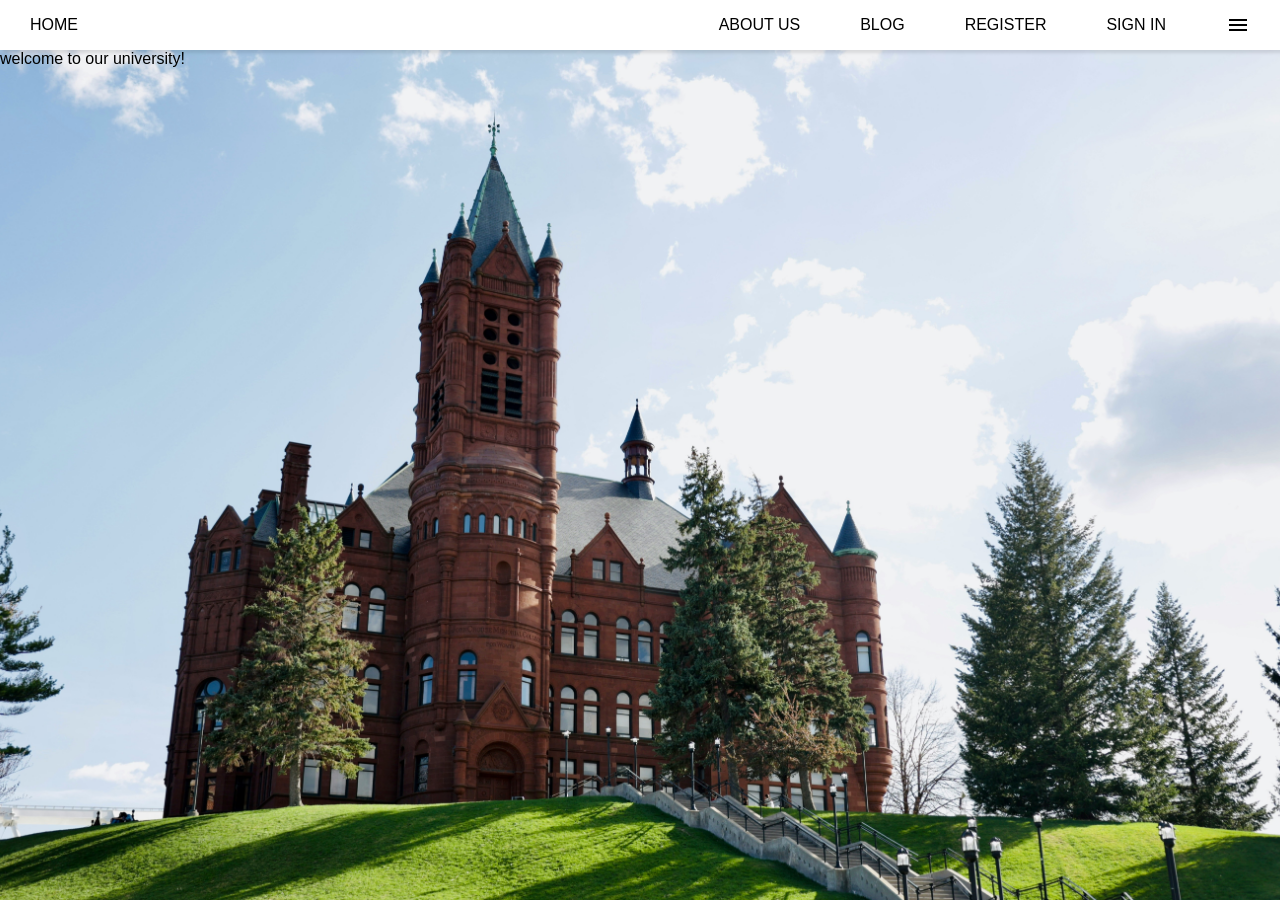
<file: index.html>
<!DOCTYPE html>
<html lang="en">

<head>
    <meta charset="UTF-8">
    <meta name="viewport" content="width=device-width, initial-scale=1.0">
    <title>HOME</title>
    <link rel="stylesheet" href="css/index.css">
</head>

<body>
 
    <header>
        <nav id="navBar">
            <ul class="sideBar">
                <li onclick=hideSidebar()><a href="#"><svg id="hidesvg" xmlns="http://www.w3.org/2000/svg" height="26px" viewBox="0 -960 960 960" width="26px" fill="#e3e3e3"><path d="m256-200-56-56 224-224-224-224 56-56 224 224 224-224 56 56-224 224 224 224-56 56-224-224-224 224Z"/></svg></a></li>
                <li><a href="aboutUS.html">ABOUT US</a></li>
                <li><a href="blog.html">BLOG</a></li>
                <li><a href="register.html">REGISTER</a></li>
                <li><a href="signIn.html">SIGN IN</a> </li>
            </ul>
            <ul>
                <li ><a href="index.html">HOME</a></li>
                <li class="hideOnMobile"><a href="aboutUS.html">ABOUT US</a></li>
                <li class="hideOnMobile"><a href="blog.html">BLOG</a></li>
                <li class="hideOnMobile"><a href="register.html">REGISTER</a></li>
                <li class="hideOnMobile"><a href="signIn.html">SIGN IN</a> </li>
                <li onclick=showSidebar()><a href="#"><svg xmlns="http://www.w3.org/2000/svg" height="24px"
                            viewBox="0 -960 960 960" width="24px" fill="#e3e3e3">
                            <path d="M120-240v-80h720v80H120Zm0-200v-80h720v80H120Zm0-200v-80h720v80H120Z" />
                        </svg></a></li>
            </ul>
        </nav>
    </header>
    <main>
        <section>
            <div >
                welcome to our university!
            </div>
         </section>
    </main>
    <script defer>
        function showSidebar() {
            const sideBar = document.querySelector('.sideBar')
            sideBar.style.display = 'flex'
        }
        function hideSidebar(){
            const sideBar = document.querySelector('.sideBar')
            sideBar.style.display = 'none'
        }

    </script>
</body>

</html>
</file>
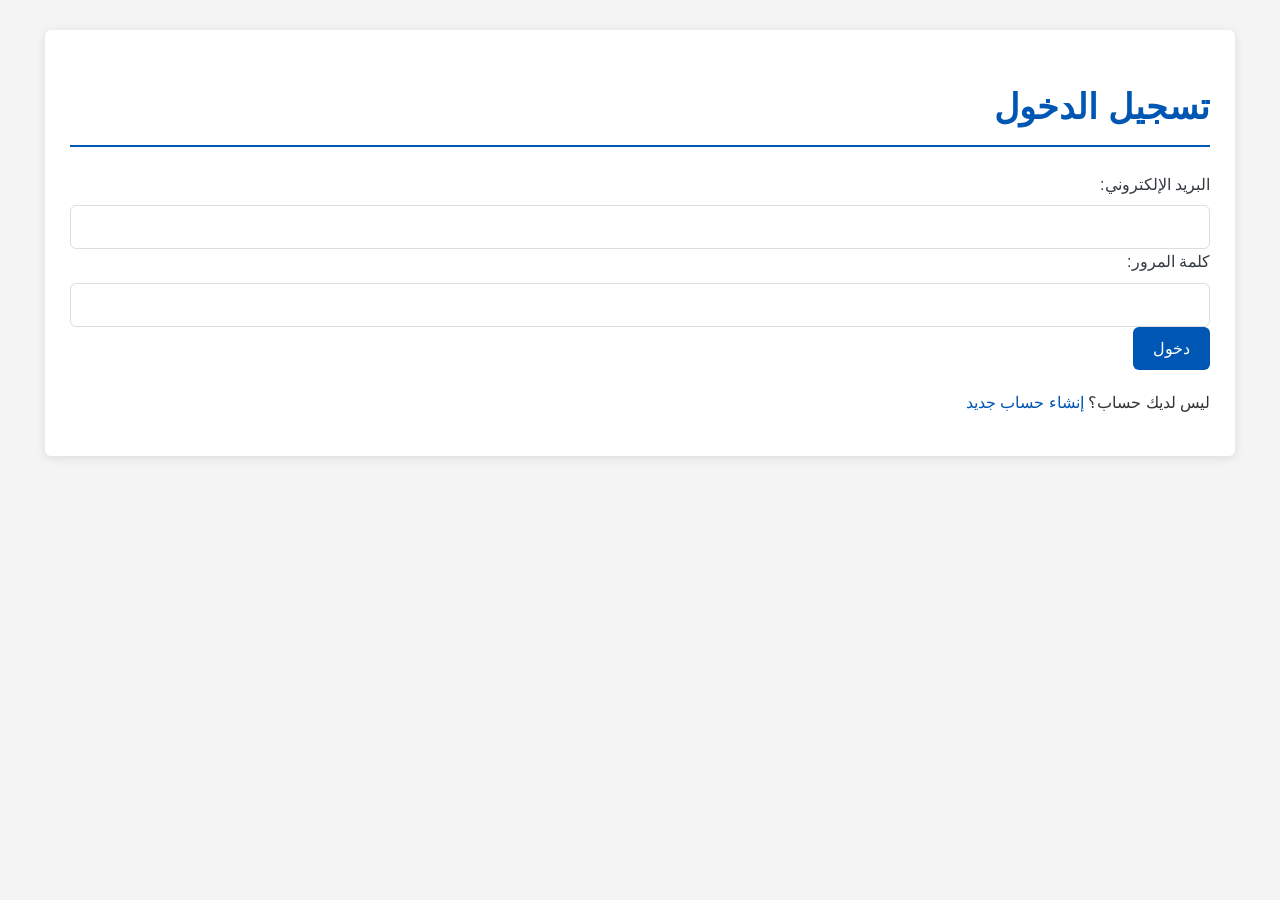
<file: admin/index.html>
<!DOCTYPE html>
<html lang="ar" dir="rtl">

<head>
    <meta charset="UTF-8">
    <meta name="viewport" content="width=device-width, initial-scale=1.0">
    <title>EduConnect - لوحة التحكم</title>
    <link rel="stylesheet" href="https://cdnjs.cloudflare.com/ajax/libs/font-awesome/6.4.0/css/all.min.css">
    <link rel="stylesheet" href="css/style.css">
    <style>
        :root {
            --primary-color: #2c3e50;
            --secondary-color: #3498db;
            --success-color: #2ecc71;
            --danger-color: #e74c3c;
            --warning-color: #f39c12;
            --light-color: #ecf0f1;
            --dark-color: #34495e;
            --text-color: #333;
            --shadow: 0 2px 10px rgba(0, 0, 0, 0.1);
        }

        * {
            margin: 0;
            padding: 0;
            box-sizing: border-box;
            font-family: 'Segoe UI', Tahoma, Geneva, Verdana, sans-serif;
        }

        body {
            background-color: #f9f9f9;
            color: var(--text-color);
            line-height: 1.6;
        }

        nav {
            background-color: var(--primary-color);
            box-shadow: var(--shadow);
            position: sticky;
            top: 0;
            z-index: 1000;
        }

        nav ul {
            display: flex;
            justify-content: flex-start;
            /* محاذاة العناصر إلى اليمين */
            list-style: none;
            padding: 0 1rem;
            margin: 0;
        }

        nav ul li a {
            display: flex;
            align-items: center;
            color: white;
            text-decoration: none;
            padding: 1rem;
            transition: all 0.3s ease;
            font-weight: 500;
            font-size: 1rem;
        }

        nav ul li a:hover {
            background-color: var(--secondary-color);
        }

        nav ul li a.active {
            background-color: var(--secondary-color);
        }

        nav ul li a i {
            margin-left: 0.5rem;
        }

        #logoutBtn {
            color: #ff6b6b;
        }

        #logoutBtn:hover {
            background-color: #ff6b6b;
            color: white;
        }

        .container {
            max-width: 1200px;
            margin: 2rem auto;
            padding: 0 1rem;
        }

        .header-section {
            margin-bottom: 2rem;
        }

        .header-section h1 {
            color: var(--primary-color);
            position: relative;
            padding-bottom: 0.5rem;
        }

        .header-section h1::after {
            content: '';
            position: absolute;
            bottom: 0;
            right: 0;
            width: 50px;
            height: 3px;
            background-color: var(--secondary-color);
        }

        .user-profile-container {
            background-color: white;
            border-radius: 8px;
            box-shadow: var(--shadow);
            padding: 1.5rem;
            margin-bottom: 1.5rem;
        }

        .user-profile-header {
            display: flex;
            align-items: center;
            margin-bottom: 1.5rem;
            border-bottom: 1px solid #eee;
            padding-bottom: 1rem;
        }

        .user-photo-container {
            margin-left: 1.5rem;
        }

        .user-photo {
            width: 80px;
            height: 80px;
            border-radius: 50%;
            object-fit: cover;
            border: 2px solid var(--light-color);
        }

        .user-name-role {
            flex: 1;
        }

        .user-name {
            font-size: 1.5rem;
            font-weight: 600;
            color: var(--primary-color);
            margin: 0;
        }

        .user-role {
            display: inline-block;
            padding: 0.2rem 0.5rem;
            border-radius: 50px;
            font-size: 0.8rem;
            font-weight: 500;
        }

        .role-admin {
            background-color: #c8ebfb;
            color: #0277bd;
        }

        .role-editor {
            background-color: #d4e6f9;
            color: #1565c0;
        }

        .role-user {
            background-color: #e8f5e9;
            color: #388e3c;
        }

        .user-details {
            display: grid;
            grid-template-columns: repeat(auto-fill, minmax(200px, 1fr));
            gap: 1rem;
        }

        .user-detail-item {
            background-color: #f8f9fa;
            padding: 1rem;
            border-radius: 4px;
            border-right: 3px solid var(--secondary-color);
        }

        .detail-label {
            font-size: 0.85rem;
            color: var(--text-color);
            margin-bottom: 0.3rem;
        }

        .detail-value {
            font-size: 1rem;
            font-weight: 500;
            color: var(--dark-color);
        }

        .skills-container {
            display: flex;
            flex-wrap: wrap;
            gap: 0.3rem;
        }

        .skill-tag {
            background-color: #f0f0f0;
            padding: 0.2rem 0.5rem;
            border-radius: 20px;
            font-size: 0.8rem;
        }

        .message {
            padding: 1rem;
            border-radius: 4px;
            margin-bottom: 1.5rem;
            display: flex;
            align-items: center;
            animation: fadeIn 0.3s ease;
        }

        .message i {
            margin-left: 0.5rem;
            font-size: 1.2rem;
        }

        .message.success {
            background-color: #d4edda;
            color: #155724;
            border: 1px solid #c3e6cb;
        }

        .message.error {
            background-color: #f8d7da;
            color: #721c24;
            border: 1px solid #f5c6cb;
        }

        .loading {
            display: flex;
            justify-content: center;
            align-items: center;
            padding: 2rem;
            color: var(--secondary-color);
            font-weight: 500;
        }

        .loading i {
            animation: spin 1s infinite linear;
            margin-left: 0.5rem;
            font-size: 1.5rem;
        }

        @keyframes spin {
            from {
                transform: rotate(0deg);
            }

            to {
                transform: rotate(360deg);
            }
        }

        @keyframes fadeIn {
            from {
                opacity: 0;
                transform: translateY(-10px);
            }

            to {
                opacity: 1;
                transform: translateY(0);
            }
        }

        @media (max-width: 768px) {
            .user-profile-header {
                flex-direction: column;
                align-items: center;
                text-align: center;
            }

            .user-photo-container {
                margin-left: 0;
                margin-bottom: 1rem;
            }

            .user-detail-item {
                text-align: right;
            }
        }

        @media (max-width: 576px) {
            .user-details {
                grid-template-columns: 1fr;
            }

            nav ul {
                flex-wrap: wrap;
                justify-content: flex-end;
                /* الحفاظ على المحاذاة إلى اليمين */
            }

            nav ul li {
                flex: 0 0 auto;
                /* السماح للعناصر بالتفاف بشكل طبيعي */
            }
        }
    </style>
</head>

<body>
    <nav>
        <ul>
            <li><a href="index.html" class="active"><i class="fas fa-home"></i> الرئيسية</a></li>
            <li><a href="admin_users.html"><i class="fas fa-users"></i> إدارة المستخدمين</a></li>
            <li><a href="admin_posts.html"><i class="fas fa-file-alt"></i> إدارة المنشورات</a></li>
            <li><a href="#" id="logoutBtn"><i class="fas fa-sign-out-alt"></i> تسجيل الخروج</a></li>
        </ul>
    </nav>
    <div class="container">
        <div class="header-section">
            <h1>لوحة تحكم EduConnect</h1>
        </div>
        <div id="message" class="message" style="display: none;"></div>
        <div id="loading" class="loading" style="display: none;">
            <i class="fas fa-spinner"></i> جاري تحميل معلومات المستخدم...
        </div>
        <div id="userInfo" class="user-profile-container" style="display: none;"></div>
    </div>
    <script src="js/auth.js"></script>
    <script src="js/api.js"></script>
    <script>
        redirectToLoginIfNotAuthenticated();
        const logoutBtn = document.getElementById('logoutBtn');
        const userInfoDiv = document.getElementById('userInfo');
        const messageDiv = document.getElementById('message');
        const loadingDiv = document.getElementById('loading');
        logoutBtn.addEventListener('click', (e) => {
            e.preventDefault();
            if (confirm('هل أنت متأكد من تسجيل الخروج؟')) {
                logout();
            }
        });
        function showLoading(show) {
            loadingDiv.style.display = show ? 'flex' : 'none';
            userInfoDiv.style.display = show ? 'none' : 'block';
            messageDiv.style.display = 'none';
        }
        function showMessage(text, type = 'success') {
            messageDiv.className = 'message ' + type;
            const icon = type === 'success' ? '<i class="fas fa-check-circle"></i>' : '<i class="fas fa-exclamation-circle"></i>';
            messageDiv.innerHTML = icon + text;
            messageDiv.style.display = 'flex';
            setTimeout(() => {
                messageDiv.style.display = 'none';
            }, 5000);
        }
        document.addEventListener('DOMContentLoaded', async () => {
            showLoading(true);
            const userId = getUserId();
            if (userId) {
                const result = await apiGetUserDetails(userId);
                showLoading(false);
                if (result.ok) {
                    const user = result.data;
                    const skillsHtml = Array.isArray(user.skills) && user.skills.length > 0
                        ? user.skills.map(skill => `<span class="skill-tag">${skill}</span>`).join('')
                        : '<span class="text-muted">-</span>';
                    let roleClass = 'role-user';
                    if (user.role === 'admin') roleClass = 'role-admin';
                    else if (user.role === 'editor') roleClass = 'role-editor';
                    const photoHtml = user.photo
                        ? `<img src="${user.photo}" alt="صورة ${user.first_name}" class="user-photo">`
                        : `<div class="user-photo" style="background:#ddd;display:flex;align-items:center;justify-content:center;color:#888;"><i class="fas fa-user"></i></div>`;
                    userInfoDiv.innerHTML = `
                        <div class="user-profile-header">
                            <div class="user-photo-container">${photoHtml}</div>
                            <div class="user-name-role">
                                <h2 class="user-name">${user.first_name || ''} ${user.last_name || ''}</h2>
                                <span class="user-role ${roleClass}">${user.role || 'مستخدم'}</span>
                            </div>
                        </div>
                        <div class="user-details">
                            <div class="user-detail-item">
                                <div class="detail-label">البريد الإلكتروني</div>
                                <div class="detail-value"><a href="mailto:${user.email}">${user.email || '-'}</a></div>
                            </div>
                            <div class="user-detail-item">
                                <div class="detail-label">القسم</div>
                                <div class="detail-value">${user.department || '-'}</div>
                            </div>
                            <div class="user-detail-item">
                                <div class="detail-label">المهارات</div>
                                <div class="detail-value skills-container">${skillsHtml}</div>
                            </div>
                        </div>
                    `;
                } else {
                    showMessage(`فشل تحميل معلومات المستخدم: ${result.error}`, 'error');
                }
            } else {
                showLoading(false);
                showMessage('لم يتم العثور على معرف المستخدم.', 'error');
            }
        });
    </script>
</body>

</html>
</file>
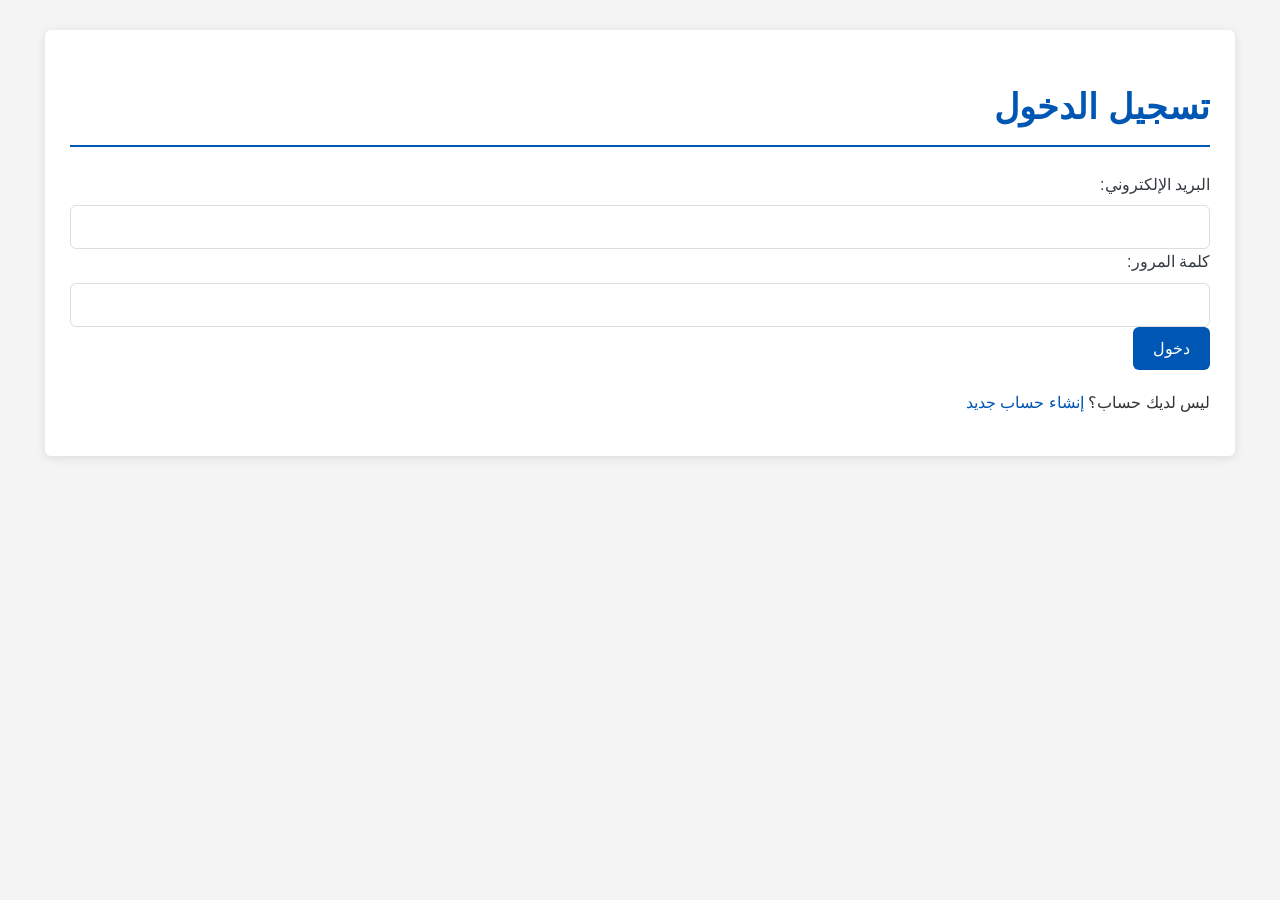
<file: admin_posts.html>
<!DOCTYPE html>
<html lang="ar" dir="rtl">

<head>
    <meta charset="UTF-8">
    <meta name="viewport" content="width=device-width, initial-scale=1.0">
    <title>إدارة المنشورات</title>
    <link rel="stylesheet" href="https://cdnjs.cloudflare.com/ajax/libs/font-awesome/6.4.0/css/all.min.css">
    <link rel="stylesheet" href="css/style.css">
    <style>
        :root {
            --primary-color: #2c3e50;
            --secondary-color: #3498db;
            --success-color: #2ecc71;
            --danger-color: #e74c3c;
            --warning-color: #f39c12;
            --light-color: #ecf0f1;
            --dark-color: #34495e;
            --text-color: #333;
            --shadow: 0 2px 10px rgba(0, 0, 0, 0.1);
        }

        * {
            margin: 0;
            padding: 0;
            box-sizing: border-box;
            font-family: 'Segoe UI', Tahoma, Geneva, Verdana, sans-serif;
        }

        body {
            background-color: #f9f9f9;
            color: var(--text-color);
            line-height: 1.6;
        }

        nav {
            background-color: var(--primary-color);
            box-shadow: var(--shadow);
            position: sticky;
            top: 0;
            z-index: 1000;
        }

        nav ul {
            display: flex;
            justify-content: flex-start;
            list-style: none;
            padding: 0 1rem;
            margin: 0;
        }

        nav ul li a {
            display: flex;
            align-items: center;
            color: white;
            text-decoration: none;
            padding: 1rem;
            transition: all 0.3s ease;
            font-weight: 500;
            font-size: 1rem;
        }

        nav ul li a:hover {
            background-color: var(--secondary-color);
        }

        nav ul li a.active {
            background-color: var(--secondary-color);
        }

        nav ul li a i {
            margin-left: 0.5rem;
        }

        #logoutBtn {
            color: #ff6b6b;
        }

        #logoutBtn:hover {
            background-color: #ff6b6b;
            color: white;
        }

        .container {
            max-width: 1200px;
            margin: 2rem auto;
            padding: 0 1rem;
        }

        .header-section {
            display: flex;
            justify-content: space-between;
            align-items: center;
            margin-bottom: 2rem;
            flex-wrap: wrap;
            gap: 1rem;
        }

        .header-section h1 {
            color: var(--primary-color);
            position: relative;
            padding-bottom: 0.5rem;
        }

        .header-section h1::after {
            content: '';
            position: absolute;
            bottom: 0;
            right: 0;
            width: 50px;
            height: 3px;
            background-color: var(--secondary-color);
        }

        .tools {
            display: flex;
            gap: 0.5rem;
        }

        .btn {
            padding: 0.6rem 1rem;
            border: none;
            border-radius: 4px;
            cursor: pointer;
            font-weight: 500;
            transition: all 0.3s;
            display: inline-flex;
            align-items: center;
            justify-content: center;
            gap: 0.5rem;
            text-decoration: none;
            color: white;
        }

        .btn-primary {
            background-color: var(--secondary-color);
        }

        .btn-primary:hover {
            background-color: #2980b9;
        }

        .message {
            padding: 1rem;
            border-radius: 4px;
            margin-bottom: 1.5rem;
            display: flex;
            align-items: center;
            animation: fadeIn 0.3s ease;
        }

        .message i {
            margin-left: 0.5rem;
            font-size: 1.2rem;
        }

        .message.success {
            background-color: #d4edda;
            color: #155724;
            border: 1px solid #c3e6cb;
        }

        .message.error {
            background-color: #f8d7da;
            color: #721c24;
            border: 1px solid #f5c6cb;
        }

        .loading {
            display: flex;
            justify-content: center;
            align-items: center;
            padding: 2rem;
            color: var(--secondary-color);
            font-weight: 500;
        }

        .loading i {
            animation: spin 1s infinite linear;
            margin-left: 0.5rem;
            font-size: 1.5rem;
        }

        .table-container {
            background-color: white;
            border-radius: 8px;
            box-shadow: var(--shadow);
            overflow: hidden;
            margin-bottom: 1.5rem;
        }

        table {
            width: 100%;
            border-collapse: collapse;
        }

        thead {
            background-color: var(--light-color);
            border-bottom: 2px solid #ddd;
        }

        th {
            padding: 1rem;
            font-weight: 600;
            text-align: right;
            color: var(--dark-color);
        }

        td {
            padding: 1rem;
            border-bottom: 1px solid #eee;
            vertical-align: middle;
        }

        tr:last-child td {
            border-bottom: none;
        }

        tr:hover {
            background-color: rgba(52, 152, 219, 0.05);
        }

        td.actions {
            display: flex;
            gap: 0.5rem;
            justify-content: flex-end;
        }

        .btn-sm {
            padding: 0.3rem 0.6rem;
            font-size: 0.85rem;
            border-radius: 3px;
        }

        .btn-edit {
            background-color: var(--secondary-color);
            color: white;
        }

        .btn-edit:hover {
            background-color: #2980b9;
        }

        .btn-delete {
            background-color: var(--danger-color);
            color: white;
        }

        .btn-delete:hover {
            background-color: #c0392b;
        }

        .pagination {
            display: flex;
            justify-content: center;
            align-items: center;
            gap: 0.5rem;
            margin-top: 1.5rem;
        }

        .pagination button {
            padding: 0.5rem 1rem;
            border: 1px solid #ddd;
            background-color: white;
            color: var(--text-color);
            cursor: pointer;
            border-radius: 4px;
            transition: all 0.3s;
        }

        .pagination button:hover:not([disabled]) {
            background-color: var(--secondary-color);
            color: white;
            border-color: var(--secondary-color);
        }

        .pagination button.active {
            background-color: var(--secondary-color);
            color: white;
            border-color: var(--secondary-color);
        }

        .pagination button:disabled {
            opacity: 0.5;
            cursor: not-allowed;
        }

        .pagination span {
            color: var(--text-color);
            font-weight: 500;
        }

        .no-data {
            text-align: center;
            padding: 3rem 1rem;
            background-color: white;
            border-radius: 8px;
            box-shadow: var(--shadow);
        }

        .no-data i {
            font-size: 3rem;
            color: #ddd;
            margin-bottom: 1rem;
            display: block;
        }

        .no-data p {
            color: #777;
            font-size: 1.1rem;
        }

        @keyframes spin {
            from {
                transform: rotate(0deg);
            }

            to {
                transform: rotate(360deg);
            }
        }

        @keyframes fadeIn {
            from {
                opacity: 0;
                transform: translateY(-10px);
            }

            to {
                opacity: 1;
                transform: translateY(0);
            }
        }

        .fade-in {
            animation: fadeIn 0.3s ease;
        }

        @media (max-width: 768px) {
            .header-section {
                flex-direction: column;
                align-items: flex-start;
            }

            .tools {
                width: 100%;
                justify-content: flex-end;
            }

            table {
                display: block;
                overflow-x: auto;
            }

            th,
            td {
                min-width: 120px;
            }
        }

        @media (max-width: 576px) {
            nav ul {
                flex-wrap: wrap;
                justify-content: flex-end;
            }
        }
    </style>
</head>

<body>
    <nav>
        <ul>
            <li><a href="index.html"><i class="fas fa-home"></i> الرئيسية</a></li>
            <li><a href="admin_users.html"><i class="fas fa-users"></i> إدارة المستخدمين</a></li>
            <li><a href="admin_posts.html" class="active"><i class="fas fa-file-alt"></i> إدارة المنشورات</a></li>
            <li><a href="#" id="logoutBtn"><i class="fas fa-sign-out-alt"></i> تسجيل الخروج</a></li>
        </ul>
    </nav>

    <div class="container">
        <div class="header-section">
            <h1>إدارة المنشورات</h1>
            <div class="tools">
                <a href="admin_post_create.html" class="btn btn-primary">
                    <i class="fas fa-plus"></i> إنشاء منشور جديد
                </a>
            </div>
        </div>

        <div id="message" class="message" style="display: none;"></div>
        <div id="loading" class="loading" style="display: none;">
            <i class="fas fa-spinner"></i> جاري تحميل المنشورات...
        </div>

        <div class="table-container" id="tableContainer" style="display: none;">
            <table id="postsTable">
                <thead>
                    <tr>
                        <th width="80">المعرف</th>
                        <th>العنوان</th>
                        <th>المؤلف</th>
                        <th>تاريخ الإنشاء</th>
                        <th width="120">إجراءات</th>
                    </tr>
                </thead>
                <tbody id="postsTbody"></tbody>
            </table>
        </div>

        <div id="noPosts" class="no-data" style="display: none;">
            <i class="fas fa-file-alt"></i>
            <p>لا توجد منشورات لعرضها حاليًا.</p>
        </div>

        <div id="pagination" class="pagination"></div>
    </div>

    <script src="js/auth.js"></script>
    <script src="js/api.js"></script>
    <script>
        redirectToLoginIfNotAuthenticated();

        const postsTbody = document.getElementById('postsTbody');
        const tableContainer = document.getElementById('tableContainer');
        const loadingDiv = document.getElementById('loading');
        const noPostsP = document.getElementById('noPosts');
        const paginationDiv = document.getElementById('pagination');
        const messageDiv = document.getElementById('message');
        const logoutBtn = document.getElementById('logoutBtn');

        let currentPage = 1;
        const perPage = 10;

        async function loadPosts(page = 1) {
            showLoading(true);
            currentPage = page;

            const result = await apiGetPosts(page, perPage);
            showLoading(false);

            if (result.ok && result.data.posts) {
                const posts = result.data.posts;
                renderPosts(posts);
                renderPagination(result.data.page, result.data.pages);
            } else {
                showMessage(`فشل تحميل المنشورات: ${result.error}`, 'error');
                tableContainer.style.display = 'none';
                noPostsP.style.display = 'block';
            }
        }

        function renderPosts(posts) {
            postsTbody.innerHTML = '';

            if (posts.length > 0) {
                tableContainer.style.display = 'block';
                noPostsP.style.display = 'none';

                posts.forEach(post => {
                    const row = postsTbody.insertRow();
                    row.classList.add('fade-in');

                    const authorName = post.author ? `${post.author.first_name || ''} ${post.author.last_name || ''}` : 'غير معروف';
                    const creationDate = post.created_at ? new Date(post.created_at).toLocaleString('ar-EG') : '-';

                    row.innerHTML = `
                        <td>${post.id}</td>
                        <td>${post.title || '-'}</td>
                        <td>${authorName}</td>
                        <td>${creationDate}</td>
                        <td class="actions">
                            <button class="btn btn-sm btn-edit" onclick="editPost(${post.id})" title="تعديل">
                                <i class="fas fa-edit"></i>
                            </button>
                            <button class="btn btn-sm btn-delete" onclick="deletePost(${post.id}, '${post.title}')" title="حذف">
                                <i class="fas fa-trash"></i>
                            </button>
                        </td>
                    `;
                });
            } else {
                tableContainer.style.display = 'none';
                noPostsP.style.display = 'block';
            }
        }

        function renderPagination(currentPage, totalPages) {
            paginationDiv.innerHTML = '';

            if (totalPages <= 1) {
                paginationDiv.style.display = 'none';
                return;
            }

            paginationDiv.style.display = 'flex';

            const prevButton = document.createElement('button');
            prevButton.innerHTML = '<i class="fas fa-chevron-right"></i>';
            prevButton.disabled = currentPage === 1;
            prevButton.title = 'الصفحة السابقة';
            prevButton.onclick = () => loadPosts(currentPage - 1);
            paginationDiv.appendChild(prevButton);

            let startPage = Math.max(1, currentPage - 2);
            let endPage = Math.min(totalPages, startPage + 4);

            if (endPage - startPage < 4) {
                startPage = Math.max(1, endPage - 4);
            }

            for (let i = startPage; i <= endPage; i++) {
                const pageButton = document.createElement('button');
                pageButton.textContent = i;
                pageButton.classList.toggle('active', i === currentPage);
                pageButton.onclick = () => loadPosts(i);
                paginationDiv.appendChild(pageButton);
            }

            const nextButton = document.createElement('button');
            nextButton.innerHTML = '<i class="fas fa-chevron-left"></i>';
            nextButton.disabled = currentPage >= totalPages;
            nextButton.title = 'الصفحة التالية';
            nextButton.onclick = () => loadPosts(currentPage + 1);
            paginationDiv.appendChild(nextButton);

            const pageInfo = document.createElement('span');
            pageInfo.textContent = `${currentPage} من ${totalPages}`;
            pageInfo.style.marginRight = '10px';
            paginationDiv.appendChild(pageInfo);
        }

        function showLoading(show) {
            loadingDiv.style.display = show ? 'flex' : 'none';
            if (show) {
                tableContainer.style.display = 'none';
                noPostsP.style.display = 'none';
                messageDiv.style.display = 'none';
            }
        }

        function showMessage(text, type = 'success') {
            messageDiv.className = 'message ' + type;
            const icon = type === 'success' ? '<i class="fas fa-check-circle"></i>' : '<i class="fas fa-exclamation-circle"></i>';
            messageDiv.innerHTML = icon + text;
            messageDiv.style.display = 'flex';
            setTimeout(() => {
                messageDiv.style.display = 'none';
            }, 5000);
        }

        function editPost(postId) {
            window.location.href = `admin_post_edit.html?id=${postId}`;
        }

        async function deletePost(postId, postTitle) {
            if (confirm(`هل أنت متأكد من حذف المنشور "${postTitle}"؟`)) {
                showLoading(true);
                const result = await apiDeletePost(postId);
                showLoading(false);
                if (result.ok) {
                    showMessage(`تم حذف المنشور "${postTitle}" بنجاح`, 'success');
                    loadPosts(currentPage);
                } else {
                    showMessage(`فشل حذف المنشور: ${result.error}`, 'error');
                }
            }
        }

        logoutBtn.addEventListener('click', (e) => {
            e.preventDefault();
            if (confirm('هل أنت متأكد من تسجيل الخروج؟')) {
                logout();
            }
        });

        document.addEventListener('DOMContentLoaded', () => {
            loadPosts(currentPage);
            const navLinks = document.querySelectorAll('nav a');
            navLinks.forEach(link => {
                if (link.href.includes(window.location.pathname)) {
                    link.classList.add('active');
                }
            });
        });
    </script>
</body>

</html>
</file>
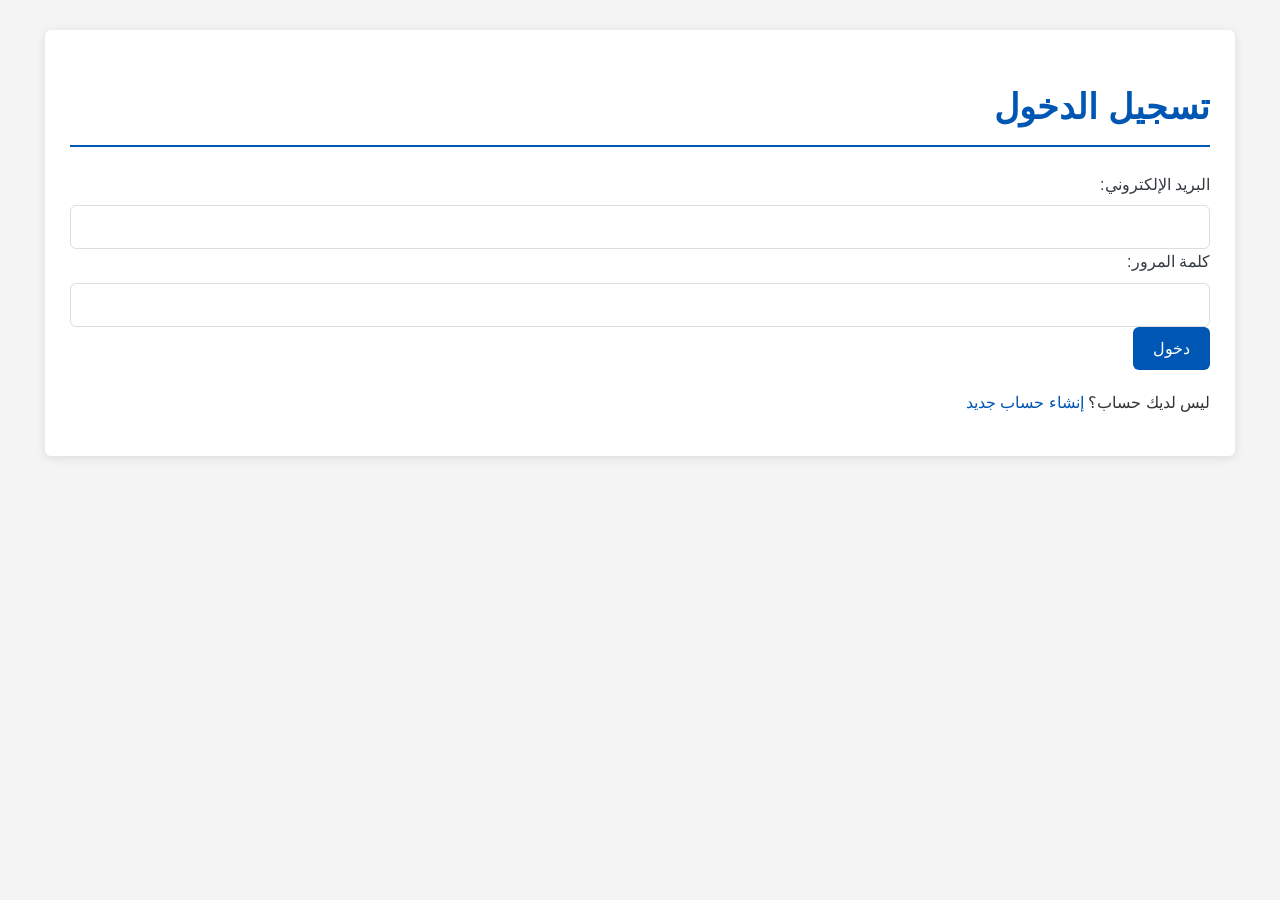
<file: admin_users.html>
<!DOCTYPE html>
<html lang="ar" dir="rtl">

<head>
    <meta charset="UTF-8">
    <meta name="viewport" content="width=device-width, initial-scale=1.0">
    <title>إدارة المستخدمين</title>
    <link rel="stylesheet" href="https://cdnjs.cloudflare.com/ajax/libs/font-awesome/6.4.0/css/all.min.css">
    <style>
        :root {
            --primary-color: #2c3e50;
            --secondary-color: #3498db;
            --success-color: #2ecc71;
            --danger-color: #e74c3c;
            --warning-color: #f39c12;
            --light-color: #ecf0f1;
            --dark-color: #34495e;
            --text-color: #333;
            --shadow: 0 2px 10px rgba(0, 0, 0, 0.1);
        }

        * {
            margin: 0;
            padding: 0;
            box-sizing: border-box;
            font-family: 'Segoe UI', Tahoma, Geneva, Verdana, sans-serif;
        }

        body {
            background-color: #f9f9f9;
            color: var(--text-color);
            line-height: 1.6;
        }

        /* الشريط العلوي */
        nav {
            background-color: var(--primary-color);
            box-shadow: var(--shadow);
            position: sticky;
            top: 0;
            z-index: 1000;
        }

        nav ul {
            display: flex;
            list-style: none;
            padding: 0 1rem;
            margin: 0;
        }

        nav ul li {
            position: relative;
        }

        nav ul li a,
        nav ul li button {
            display: flex;
            align-items: center;
            color: white;
            text-decoration: none;
            padding: 1rem;
            transition: all 0.3s ease;
            font-weight: 500;
            border: none;
            background: transparent;
            cursor: pointer;
            font-size: 1rem;
        }

        nav ul li a:hover,
        nav ul li button:hover {
            background-color: var(--secondary-color);
        }

        nav ul li a i,
        nav ul li button i {
            margin-left: 0.5rem;
        }

        #logoutBtn {
            color: #ff6b6b;
        }

        #logoutBtn:hover {
            background-color: #ff6b6b;
            color: white;
        }

        /* الحاوية الرئيسية */
        .container {
            max-width: 1200px;
            margin: 2rem auto;
            padding: 0 1rem;
        }

        /* العنوان والأدوات */
        .header-section {
            display: flex;
            justify-content: space-between;
            align-items: center;
            margin-bottom: 2rem;
            flex-wrap: wrap;
            gap: 1rem;
        }

        .header-section h1 {
            color: var(--primary-color);
            position: relative;
            padding-bottom: 0.5rem;
        }

        .header-section h1::after {
            content: '';
            position: absolute;
            bottom: 0;
            right: 0;
            width: 50px;
            height: 3px;
            background-color: var(--secondary-color);
        }

        .tools {
            display: flex;
            gap: 0.5rem;
        }

        .search-container {
            position: relative;
            margin-left: 1rem;
        }

        .search-container input {
            padding: 0.6rem 2.5rem 0.6rem 1rem;
            border: 1px solid #ddd;
            border-radius: 50px;
            width: 250px;
            font-size: 0.9rem;
            transition: all 0.3s;
        }

        .search-container input:focus {
            outline: none;
            border-color: var(--secondary-color);
            box-shadow: 0 0 0 3px rgba(52, 152, 219, 0.2);
        }

        .search-container i {
            position: absolute;
            left: 12px;
            top: 50%;
            transform: translateY(-50%);
            color: var(--primary-color);
        }

        .btn {
            padding: 0.6rem 1rem;
            border: none;
            border-radius: 4px;
            cursor: pointer;
            font-weight: 500;
            transition: all 0.3s;
            display: inline-flex;
            align-items: center;
            justify-content: center;
            gap: 0.5rem;
        }

        .btn-primary {
            background-color: var(--secondary-color);
            color: white;
        }

        .btn-primary:hover {
            background-color: #2980b9;
        }

        /* الرسائل */
        .message {
            padding: 1rem;
            border-radius: 4px;
            margin-bottom: 1.5rem;
            display: flex;
            align-items: center;
            animation: fadeIn 0.3s ease;
        }

        .message i {
            margin-left: 0.5rem;
            font-size: 1.2rem;
        }

        .message.success {
            background-color: #d4edda;
            color: #155724;
            border: 1px solid #c3e6cb;
        }

        .message.error {
            background-color: #f8d7da;
            color: #721c24;
            border: 1px solid #f5c6cb;
        }

        /* التحميل */
        .loading {
            display: flex;
            justify-content: center;
            align-items: center;
            padding: 2rem;
            color: var(--secondary-color);
            font-weight: 500;
        }

        .loading i {
            animation: spin 1s infinite linear;
            margin-left: 0.5rem;
            font-size: 1.5rem;
        }

        @keyframes spin {
            from {
                transform: rotate(0deg);
            }

            to {
                transform: rotate(360deg);
            }
        }

        /* جدول المستخدمين */
        .table-container {
            background-color: white;
            border-radius: 8px;
            box-shadow: var(--shadow);
            overflow: hidden;
            margin-bottom: 1.5rem;
        }

        table {
            width: 100%;
            border-collapse: collapse;
        }

        thead {
            background-color: var(--light-color);
            border-bottom: 2px solid #ddd;
        }

        th {
            padding: 1rem;
            font-weight: 600;
            text-align: right;
            color: var(--dark-color);
        }

        td {
            padding: 1rem;
            border-bottom: 1px solid #eee;
            vertical-align: middle;
        }

        tr:last-child td {
            border-bottom: none;
        }

        tr:hover {
            background-color: rgba(52, 152, 219, 0.05);
        }

        td.actions {
            display: flex;
            gap: 0.5rem;
            justify-content: flex-end;
        }

        /* صور المستخدمين */
        td img {
            width: 40px;
            height: 40px;
            border-radius: 50%;
            object-fit: cover;
            border: 2px solid var(--light-color);
        }

        /* أزرار الإجراءات */
        .btn-sm {
            padding: 0.3rem 0.6rem;
            font-size: 0.85rem;
            border-radius: 3px;
        }

        .btn-edit {
            background-color: var(--secondary-color);
            color: white;
        }

        .btn-edit:hover {
            background-color: #2980b9;
        }

        .btn-delete {
            background-color: var(--danger-color);
            color: white;
        }

        .btn-delete:hover {
            background-color: #c0392b;
        }

        /* الترقيم */
        .pagination {
            display: flex;
            justify-content: center;
            align-items: center;
            gap: 0.5rem;
            margin-top: 1.5rem;
        }

        .pagination button {
            padding: 0.5rem 1rem;
            border: 1px solid #ddd;
            background-color: white;
            color: var(--text-color);
            cursor: pointer;
            border-radius: 4px;
            transition: all 0.3s;
        }

        .pagination button:hover:not([disabled]) {
            background-color: var(--secondary-color);
            color: white;
            border-color: var(--secondary-color);
        }

        .pagination button.active {
            background-color: var(--secondary-color);
            color: white;
            border-color: var(--secondary-color);
        }

        .pagination button:disabled {
            opacity: 0.5;
            cursor: not-allowed;
        }

        .pagination span {
            color: var(--text-color);
            font-weight: 500;
        }

        /* حالة عدم وجود مستخدمين */
        .no-data {
            text-align: center;
            padding: 3rem 1rem;
            background-color: white;
            border-radius: 8px;
            box-shadow: var(--shadow);
        }

        .no-data i {
            font-size: 3rem;
            color: #ddd;
            margin-bottom: 1rem;
            display: block;
        }

        .no-data p {
            color: #777;
            font-size: 1.1rem;
        }

        /* كلاسات للنص */
        .user-role {
            display: inline-block;
            padding: 0.2rem 0.5rem;
            border-radius: 50px;
            font-size: 0.8rem;
            font-weight: 500;
        }

        .role-admin {
            background-color: #c8ebfb;
            color: #0277bd;
        }

        .role-editor {
            background-color: #d4e6f9;
            color: #1565c0;
        }

        .role-user {
            background-color: #e8f5e9;
            color: #388e3c;
        }

        /* الإستجابة للشاشات المختلفة */
        @media (max-width: 992px) {
            .search-container input {
                width: 200px;
            }
        }

        @media (max-width: 768px) {
            .header-section {
                flex-direction: column;
                align-items: flex-start;
            }

            .tools {
                width: 100%;
                justify-content: space-between;
            }

            .search-container {
                margin-left: 0;
                width: 100%;
            }

            .search-container input {
                width: 100%;
            }

            table {
                display: block;
                overflow-x: auto;
            }

            th,
            td {
                min-width: 120px;
            }
        }

        @media (max-width: 576px) {
            nav ul {
                flex-wrap: wrap;
            }
        }

        /* تنسيقات إضافية للمهارات */
        .skill-tags {
            display: flex;
            flex-wrap: wrap;
            gap: 0.3rem;
        }

        .skill-tag {
            background-color: #f0f0f0;
            padding: 0.1rem 0.5rem;
            border-radius: 20px;
            font-size: 0.8rem;
            display: inline-block;
        }

        /* تأثيرات متحركة */
        @keyframes fadeIn {
            from {
                opacity: 0;
                transform: translateY(-10px);
            }

            to {
                opacity: 1;
                transform: translateY(0);
            }
        }

        .fade-in {
            animation: fadeIn 0.3s ease;
        }
    </style>
</head>

<body>
    <nav>
        <ul>
            <li><a href="index.html"><i class="fas fa-home"></i> الرئيسية</a></li>
            <li><a href="admin_users.html" class="active"><i class="fas fa-users"></i> إدارة المستخدمين</a></li>
            <li><a href="admin_posts.html"><i class="fas fa-file-alt"></i> إدارة المنشورات</a></li>
            <li><a href="#" id="logoutBtn"><i class="fas fa-sign-out-alt"></i> تسجيل الخروج</a></li>
        </ul>
    </nav>

    <div class="container">
        <div class="header-section">
            <h1>إدارة المستخدمين</h1>
            <div class="tools">
                <div class="search-container">
                    <input type="text" id="searchInput" placeholder="البحث عن مستخدم...">
                    <i class="fas fa-search"></i>
                </div>
                <button class="btn btn-primary" id="addUserBtn">
                    <i class="fas fa-plus"></i> إضافة مستخدم
                </button>
            </div>
        </div>

        <div id="message" class="message" style="display: none;"></div>

        <div id="loading" class="loading" style="display: none;">
            <i class="fas fa-spinner"></i> جاري تحميل المستخدمين...
        </div>

        <div class="table-container" id="tableContainer" style="display: none;">
            <table id="usersTable">
                <thead>
                    <tr>
                        <th width="60">الصورة</th>
                        <th>الاسم</th>
                        <th>البريد الإلكتروني</th>
                        <th>القسم</th>
                        <th>المهارات</th>
                        <th>الدور</th>
                        <th width="120">إجراءات</th>
                    </tr>
                </thead>
                <tbody id="usersTbody">
                    <!-- سيتم ملء الصفوف هنا بواسطة JavaScript -->
                </tbody>
            </table>
        </div>

        <div id="noUsers" class="no-data" style="display: none;">
            <i class="fas fa-users-slash"></i>
            <p>لا يوجد مستخدمون لعرضهم حالياً.</p>
        </div>

        <div id="pagination" class="pagination">
            <!-- أزرار الترقيم هنا -->
        </div>
    </div>

    <script src="js/auth.js"></script>
    <script src="js/api.js"></script>
    <script>
        // حماية الصفحة
        redirectToLoginIfNotAuthenticated();

        const usersTbody = document.getElementById('usersTbody');
        const tableContainer = document.getElementById('tableContainer');
        const loadingDiv = document.getElementById('loading');
        const noUsersP = document.getElementById('noUsers');
        const paginationDiv = document.getElementById('pagination');
        const logoutBtn = document.getElementById('logoutBtn');
        const messageDiv = document.getElementById('message');
        const searchInput = document.getElementById('searchInput');
        const addUserBtn = document.getElementById('addUserBtn');

        let currentPage = 1;
        const perPage = 10;
        let currentSearchQuery = '';
        let usersData = []; // تخزين بيانات المستخدمين للبحث المحلي

        // إضافة مستخدم جديد
        addUserBtn.addEventListener('click', () => {
            window.location.href = 'register.html';
        });

        // البحث عن المستخدمين
        searchInput.addEventListener('input', (e) => {
            const query = e.target.value.trim().toLowerCase();
            currentSearchQuery = query;

            if (usersData.length > 0) {
                // تنفيذ البحث المحلي
                const filteredUsers = usersData.filter(user => {
                    const fullName = `${user.first_name || ''} ${user.last_name || ''}`.toLowerCase();
                    const email = (user.email || '').toLowerCase();
                    const department = (user.department || '').toLowerCase();

                    return fullName.includes(query) ||
                        email.includes(query) ||
                        department.includes(query);
                });

                renderUsers(filteredUsers);
            } else if (query.length >= 3) {
                // إعادة تحميل الصفحة مع معايير البحث إذا لم تكن البيانات محملة محليًا
                loadUsers(1, query);
            } else if (query.length === 0) {
                // إعادة تحميل جميع المستخدمين إذا تم مسح البحث
                loadUsers(1);
            }
        });

        async function loadUsers(page = 1, searchQuery = '') {
            showLoading(true);
            currentPage = page;
            currentSearchQuery = searchQuery;

            const result = await apiGetUsers(page, perPage, searchQuery);

            showLoading(false);

            if (result.ok && result.data.users) {
                const users = result.data.users;
                usersData = users; // تخزين البيانات للبحث المحلي
                renderUsers(users);
                renderPagination(result.data.page, result.data.pages);
            } else {
                showMessage(`فشل تحميل المستخدمين: ${result.error}`, 'error');
                tableContainer.style.display = 'none';
                noUsersP.style.display = 'block';
            }
        }

        function renderUsers(users) {
            usersTbody.innerHTML = ''; // مسح الصفوف القديمة

            if (users.length > 0) {
                tableContainer.style.display = 'block';
                noUsersP.style.display = 'none';

                users.forEach(user => {
                    const row = usersTbody.insertRow();
                    row.classList.add('fade-in');

                    // تحويل المهارات إلى نص أو عناصر HTML
                    let skillsHtml = '';
                    if (Array.isArray(user.skills) && user.skills.length > 0) {
                        skillsHtml = '<div class="skill-tags">';
                        user.skills.forEach(skill => {
                            skillsHtml += `<span class="skill-tag">${skill}</span>`;
                        });
                        skillsHtml += '</div>';
                    } else {
                        skillsHtml = '<span class="text-muted">-</span>';
                    }

                    // تحديد لون الدور
                    let roleClass = 'role-user';
                    if (user.role === 'admin') {
                        roleClass = 'role-admin';
                    } else if (user.role === 'editor') {
                        roleClass = 'role-editor';
                    }

                    // تحضير صورة المستخدم
                    const photoHtml = user.photo
                        ? `<img src="${user.photo}" alt="صورة ${user.first_name}">`
                        : `<div style="width:40px;height:40px;border-radius:50%;background:#ddd;display:flex;align-items:center;justify-content:center;color:#888;">
                            <i class="fas fa-user"></i>
                           </div>`;

                    row.innerHTML = `
                        <td>${photoHtml}</td>
                        <td>${user.first_name || ''} ${user.last_name || ''}</td>
                        <td><a href="mailto:${user.email}">${user.email || ''}</a></td>
                        <td>${user.department || '<span class="text-muted">-</span>'}</td>
                        <td>${skillsHtml}</td>
                        <td><span class="user-role ${roleClass}">${user.role || 'مستخدم'}</span></td>
                        <td class="actions">
                            <button class="btn btn-sm btn-edit" onclick="editUser(${user.id})" title="تعديل">
                                <i class="fas fa-edit"></i>
                            </button>
                            <button class="btn btn-sm btn-delete" onclick="deleteUser(${user.id}, '${user.first_name} ${user.last_name}')" title="حذف">
                                <i class="fas fa-trash"></i>
                            </button>
                        </td>
                    `;
                });
            } else {
                tableContainer.style.display = 'none';
                noUsersP.style.display = 'block';
            }
        }

        function renderPagination(currentPage, totalPages) {
            paginationDiv.innerHTML = ''; // مسح الأزرار القديمة

            if (totalPages <= 1) {
                paginationDiv.style.display = 'none';
                return;
            }

            paginationDiv.style.display = 'flex';

            // زر السابق
            const prevButton = document.createElement('button');
            prevButton.innerHTML = '<i class="fas fa-chevron-right"></i>';
            prevButton.disabled = currentPage === 1;
            prevButton.title = 'الصفحة السابقة';
            prevButton.onclick = () => loadUsers(currentPage - 1, currentSearchQuery);
            paginationDiv.appendChild(prevButton);

            // أزرار الصفحات
            let startPage = Math.max(1, currentPage - 2);
            let endPage = Math.min(totalPages, startPage + 4);

            if (endPage - startPage < 4) {
                startPage = Math.max(1, endPage - 4);
            }

            for (let i = startPage; i <= endPage; i++) {
                const pageButton = document.createElement('button');
                pageButton.textContent = i;
                pageButton.classList.toggle('active', i === currentPage);
                pageButton.onclick = () => loadUsers(i, currentSearchQuery);
                paginationDiv.appendChild(pageButton);
            }

            // زر التالي
            const nextButton = document.createElement('button');
            nextButton.innerHTML = '<i class="fas fa-chevron-left"></i>';
            nextButton.disabled = currentPage >= totalPages;
            nextButton.title = 'الصفحة التالية';
            nextButton.onclick = () => loadUsers(currentPage + 1, currentSearchQuery);
            paginationDiv.appendChild(nextButton);

            // إضافة نص عدد الصفحات
            const pageInfo = document.createElement('span');
            pageInfo.textContent = `${currentPage} من ${totalPages}`;
            pageInfo.style.marginRight = '10px';
            paginationDiv.appendChild(pageInfo);
        }

        function showLoading(show) {
            loadingDiv.style.display = show ? 'flex' : 'none';
            if (show) {
                tableContainer.style.display = 'none';
                noUsersP.style.display = 'none';
            }
        }

        function showMessage(text, type = 'success') {
            messageDiv.className = 'message ' + type;

            const icon = type === 'success' ?
                '<i class="fas fa-check-circle"></i>' :
                '<i class="fas fa-exclamation-circle"></i>';

            messageDiv.innerHTML = icon + text;
            messageDiv.style.display = 'flex';

            // إخفاء الرسالة بعد 5 ثوانٍ
            setTimeout(() => {
                messageDiv.style.display = 'none';
            }, 5000);
        }

        function hideMessage() {
            messageDiv.style.display = 'none';
        }

        function editUser(userId) {
            window.location.href = `admin_user_edit.html?id=${userId}`;
        }

        async function deleteUser(userId, userName) {
            // إنشاء مربع حوار مخصص بدلاً من استخدام confirm الافتراضي
            if (confirm(`هل أنت متأكد من حذف المستخدم "${userName}"؟`)) {
                showLoading(true);
                const result = await apiDeleteUser(userId);
                showLoading(false);

                if (result.ok) {
                    showMessage(`تم حذف المستخدم ${userName} بنجاح`, 'success');
                    // إعادة تحميل الصفحة الحالية من المستخدمين
                    loadUsers(currentPage, currentSearchQuery);
                } else {
                    showMessage(`فشل حذف المستخدم: ${result.error}`, 'error');
                }
            }
        }

        // تسجيل الخروج
        logoutBtn.addEventListener('click', (e) => {
            e.preventDefault();
            if (confirm('هل أنت متأكد من تسجيل الخروج؟')) {
                logout();
            }
        });

        // تحميل المستخدمين عند تحميل الصفحة
        document.addEventListener('DOMContentLoaded', () => {
            loadUsers(currentPage);

            // تحديد الرابط النشط في القائمة
            const navLinks = document.querySelectorAll('nav a');
            navLinks.forEach(link => {
                if (link.href.includes(window.location.pathname)) {
                    link.classList.add('active');
                }
            });
        });
    </script>
</body>

</html>
</file>
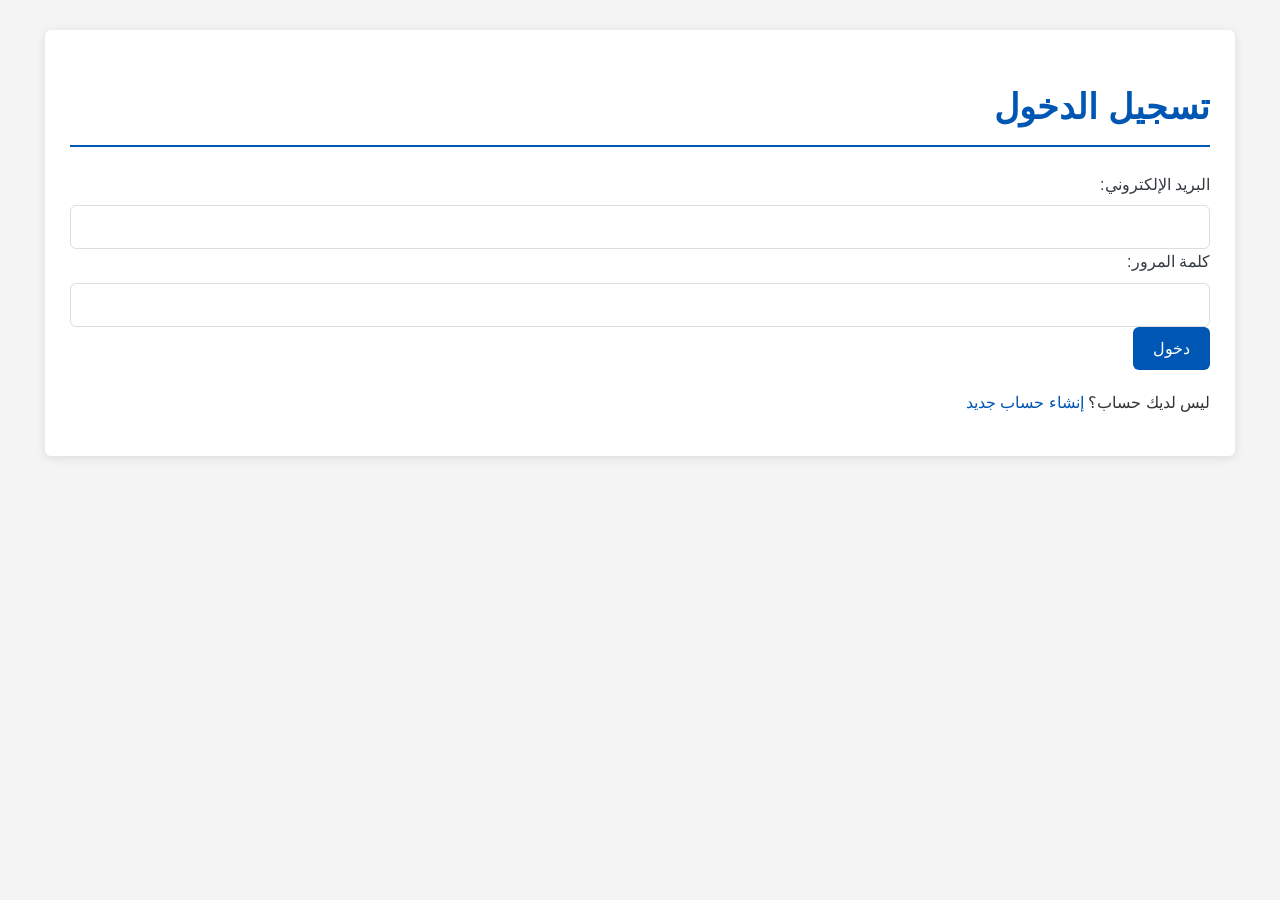
<file: login.html>
<!DOCTYPE html>
<html lang="ar" dir="rtl">
<head>
    <meta charset="UTF-8">
    <meta name="viewport" content="width=device-width, initial-scale=1.0">
    <title>تسجيل الدخول</title>
    <link rel="stylesheet" href="css/style.css">
</head>
<body>
    <div class="container">
        <h1>تسجيل الدخول</h1>
        <div id="message" class="message" style="display: none;"></div>

        <form id="loginForm">
            <label for="email">البريد الإلكتروني:</label>
            <input type="email" id="email" name="email" required>

            <label for="password">كلمة المرور:</label>
            <input type="password" id="password" name="password" required>

            <button type="submit" id="submitBtn">دخول</button>
        </form>
         <p>ليس لديك حساب؟ <a href="register.html">إنشاء حساب جديد</a></p>
    </div>

    <script src="js/auth.js"></script>
    <script src="js/api.js"></script>
    <script>
        // إذا كان المستخدم مسجلاً دخوله بالفعل، أعد توجيهه
        if (isAuthenticated()) {
            window.location.href = 'index.html';
        }

        const form = document.getElementById('loginForm');
        const submitBtn = document.getElementById('submitBtn');

        form.addEventListener('submit', async (event) => {
            event.preventDefault();
            hideMessage('message');
            submitBtn.disabled = true;
            submitBtn.textContent = 'جاري الدخول...';

            const formData = new FormData(form);
            const credentials = {
                email: formData.get('email'),
                password: formData.get('password')
            };

            const result = await apiLogin(credentials);

            if (result.ok) {
                setToken(result.data.access_token);
                setUserId(result.data.user_id);
                // إعادة التوجيه إلى الصفحة الرئيسية أو لوحة التحكم
                window.location.href = 'index.html';
            } else {
                showMessage('message', `فشل تسجيل الدخول: ${result.error}`, 'error');
                submitBtn.disabled = false;
                submitBtn.textContent = 'دخول';
            }
            // لا تقم بتمكين الزر في حالة النجاح لأنه سيتم إعادة التوجيه
        });
    </script>
</body>
</html>
</file>
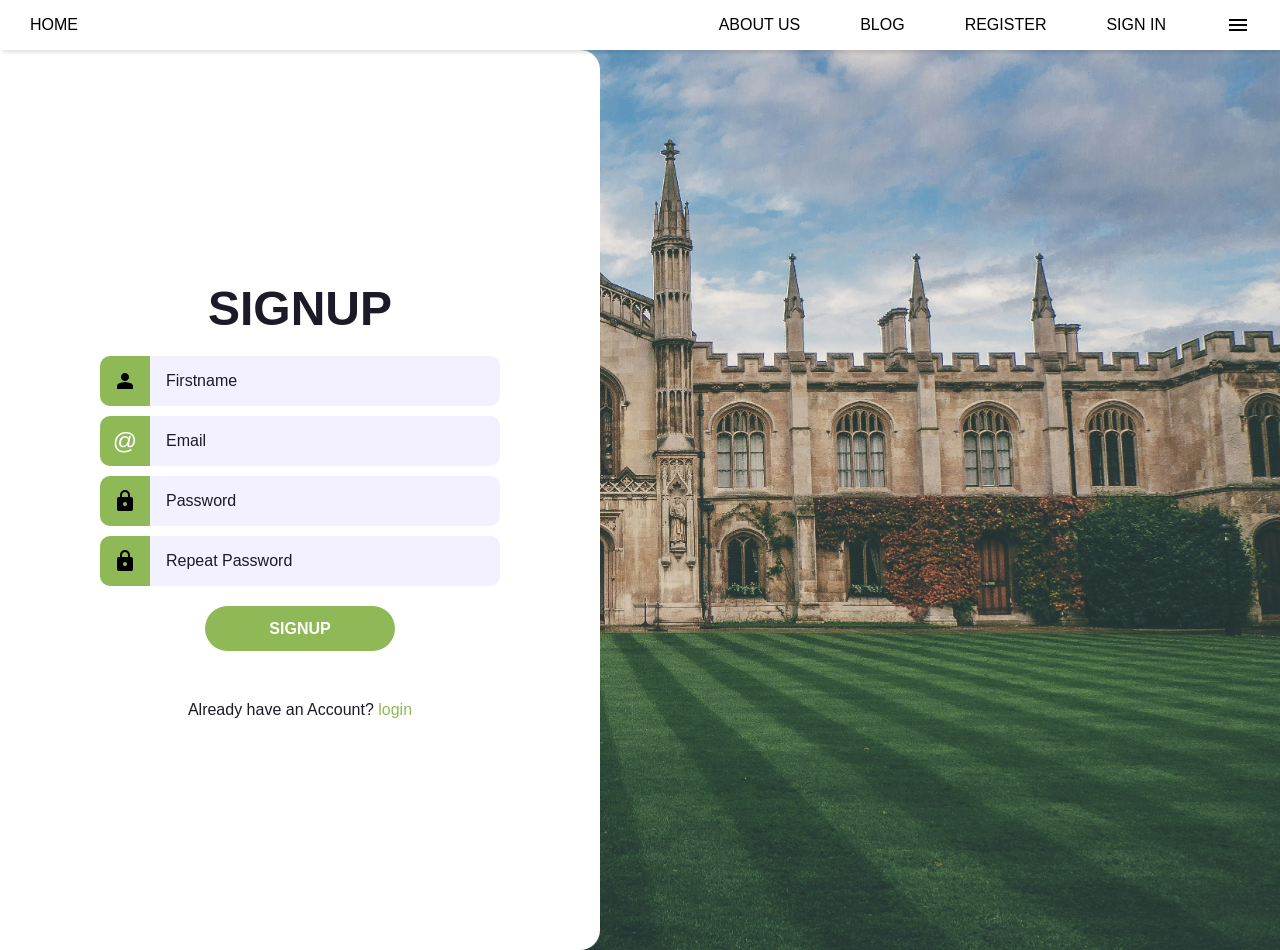
<file: register.html>
<!DOCTYPE html>
<html lang="en">
<head>
  <meta charset="UTF-8">
  <meta name="viewport" content="width=device-width, initial-scale=1.0">
  <link rel="stylesheet" href="css/index.css">
  <link rel="stylesheet" href="css/login.css">
  <title>Register</title>
</head>
<body>
  <header>
    <nav id="navBar">
      <ul class="sideBar">
          <li onclick=hideSidebar()><a href="#"><svg id="hidesvg" xmlns="http://www.w3.org/2000/svg" height="26px" viewBox="0 -960 960 960" width="26px" fill="#e3e3e3"><path d="m256-200-56-56 224-224-224-224 56-56 224 224 224-224 56 56-224 224 224 224-56 56-224-224-224 224Z"/></svg></a></li>
          <li><a href="aboutUS.html">ABOUT US</a></li>
          <li><a href="blog.html">BLOG</a></li>
          <li><a href="register.html">REGISTER</a></li>
          <li><a href="signIn.html">SIGN IN</a> </li>
      </ul>
      <ul>
          <li ><a href="index.html">HOME</a></li>
          <li class="hideOnMobile"><a href="aboutUS.html">ABOUT US</a></li>
          <li class="hideOnMobile"><a href="blog.html">BLOG</a></li>
          <li class="hideOnMobile"><a href="register.html">REGISTER</a></li>
          <li class="hideOnMobile"><a href="signIn.html">SIGN IN</a> </li>
          <li onclick=showSidebar()><a href="#"><svg xmlns="http://www.w3.org/2000/svg" height="24px"
                      viewBox="0 -960 960 960" width="24px" fill="#e3e3e3">
                      <path d="M120-240v-80h720v80H120Zm0-200v-80h720v80H120Zm0-200v-80h720v80H120Z" />
                  </svg></a></li>
      </ul>
  </nav>
  </header>
  <main>
    <div class="wrapper">
      <h1>Signup</h1>
      <p id="error-message"></p>
      <form id="form">
        <div>
          <label for="firstname-input">
            <svg xmlns="http://www.w3.org/2000/svg" height="24" viewBox="0 -960 960 960" width="24"><path d="M480-480q-66 0-113-47t-47-113q0-66 47-113t113-47q66 0 113 47t47 113q0 66-47 113t-113 47ZM160-160v-112q0-34 17.5-62.5T224-378q62-31 126-46.5T480-440q66 0 130 15.5T736-378q29 15 46.5 43.5T800-272v112H160Z"/></svg>
          </label>
          <input type="text" name="firstname" id="firstname-input" placeholder="Firstname">
        </div>
        <div>
          <label for="email-input">
            <span>@</span>
          </label>
          <input type="email" name="email" id="email-input" placeholder="Email">
        </div>
        <div>
          <label for="password-input">
            <svg xmlns="http://www.w3.org/2000/svg" height="24" viewBox="0 -960 960 960" width="24"><path d="M240-80q-33 0-56.5-23.5T160-160v-400q0-33 23.5-56.5T240-640h40v-80q0-83 58.5-141.5T480-920q83 0 141.5 58.5T680-720v80h40q33 0 56.5 23.5T800-560v400q0 33-23.5 56.5T720-80H240Zm240-200q33 0 56.5-23.5T560-360q0-33-23.5-56.5T480-440q-33 0-56.5 23.5T400-360q0 33 23.5 56.5T480-280ZM360-640h240v-80q0-50-35-85t-85-35q-50 0-85 35t-35 85v80Z"/></svg>
          </label>
          <input type="password" name="password" id="password-input" placeholder="Password">
        </div>
        <div>
          <label for="repeat-password-input">
            <svg xmlns="http://www.w3.org/2000/svg" height="24" viewBox="0 -960 960 960" width="24"><path d="M240-80q-33 0-56.5-23.5T160-160v-400q0-33 23.5-56.5T240-640h40v-80q0-83 58.5-141.5T480-920q83 0 141.5 58.5T680-720v80h40q33 0 56.5 23.5T800-560v400q0 33-23.5 56.5T720-80H240Zm240-200q33 0 56.5-23.5T560-360q0-33-23.5-56.5T480-440q-33 0-56.5 23.5T400-360q0 33 23.5 56.5T480-280ZM360-640h240v-80q0-50-35-85t-85-35q-50 0-85 35t-35 85v80Z"/></svg>
          </label>
          <input type="password" name="repeat-password" id="repeat-password-input" placeholder="Repeat Password">
        </div>
        <button type="submit">Signup</button>
      </form>
      <p>Already have an Account? <a href="login.html">login</a> </p>
    </div>
  </main>
  <footer> 

  </footer>
  <script defer>
    function showSidebar() {
        const sideBar = document.querySelector('.sideBar')
        sideBar.style.display = 'flex'
    }
    function hideSidebar(){
        const sideBar = document.querySelector('.sideBar')
        sideBar.style.display = 'none'
    }

</script>
</body>
</html>
</file>
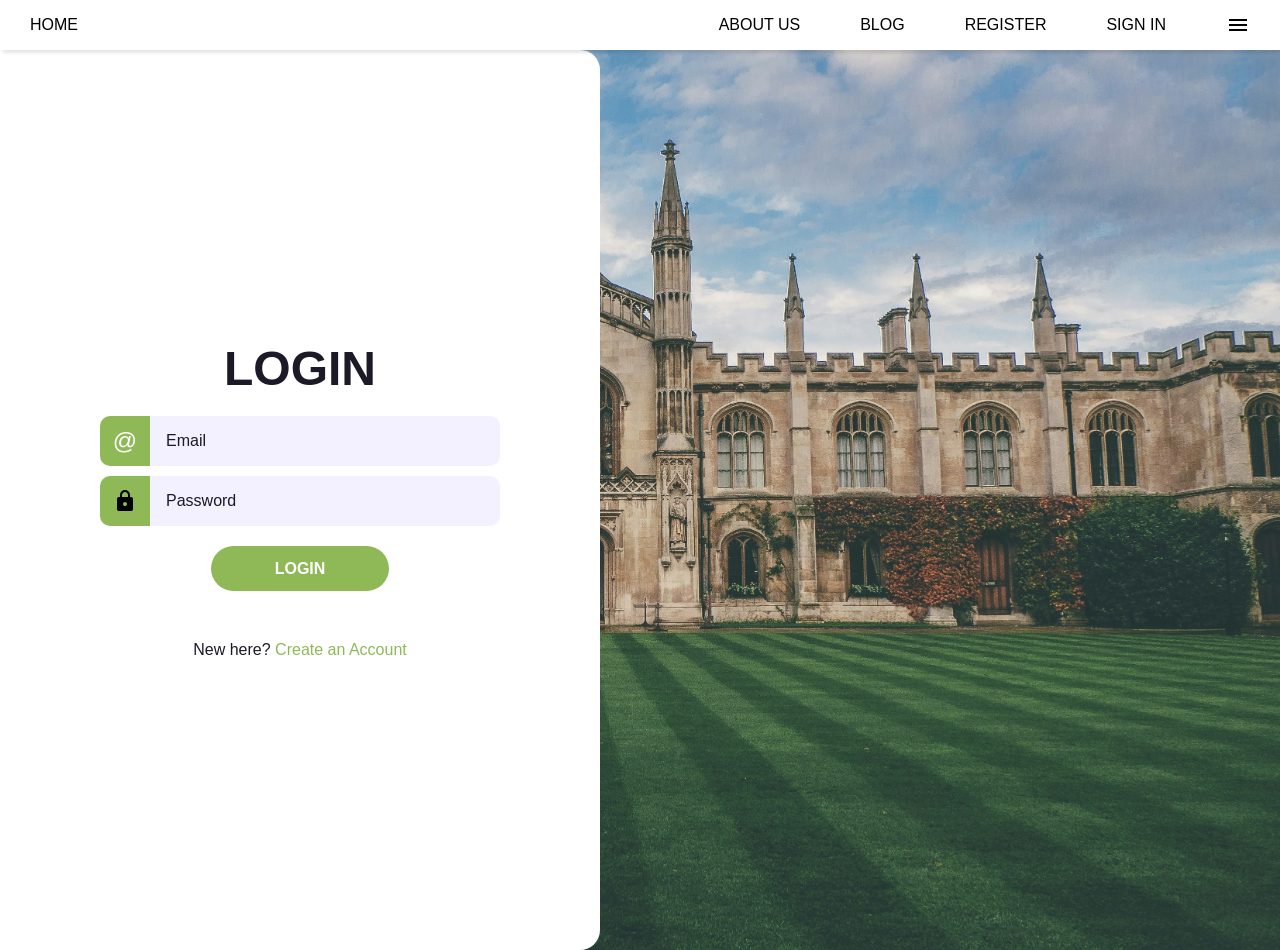
<file: signIn.html>
<!DOCTYPE html>
<html lang="en">

<head>
  <meta charset="UTF-8">
  <meta name="viewport" content="width=device-width, initial-scale=1.0">
  <title>Login</title>
  <link rel="stylesheet" href="css/index.css">
  <link rel="stylesheet" href="css/login.css">
  <script type="text/javascript" src="js/validation.js" defer></script>
 
</head>

<body>
  <header>
    <nav id="navBar">
      <ul class="sideBar">
          <li onclick=hideSidebar()><a href="#"><svg id="hidesvg" xmlns="http://www.w3.org/2000/svg" height="26px" viewBox="0 -960 960 960" width="26px" fill="#e3e3e3"><path d="m256-200-56-56 224-224-224-224 56-56 224 224 224-224 56 56-224 224 224 224-56 56-224-224-224 224Z"/></svg></a></li>
          <li><a href="aboutUS.html">ABOUT US</a></li>
          <li><a href="blog.html">BLOG</a></li>
          <li><a href="register.html">REGISTER</a></li>
          <li><a href="signIn.html">SIGN IN</a> </li>
      </ul>
      <ul>
          <li ><a href="index.html">HOME</a></li>
          <li class="hideOnMobile"><a href="aboutUS.html">ABOUT US</a></li>
          <li class="hideOnMobile"><a href="blog.html">BLOG</a></li>
          <li class="hideOnMobile"><a href="register.html">REGISTER</a></li>
          <li class="hideOnMobile"><a href="signIn.html">SIGN IN</a> </li>
          <li onclick=showSidebar()><a href="#"><svg xmlns="http://www.w3.org/2000/svg" height="24px"
                      viewBox="0 -960 960 960" width="24px" fill="#e3e3e3">
                      <path d="M120-240v-80h720v80H120Zm0-200v-80h720v80H120Zm0-200v-80h720v80H120Z" />
                  </svg></a></li>
      </ul>
  </nav>
  </header>
  <main>
    <div class="wrapper">
      <h1>Login</h1>
      <p id="error-message"></p>
      <form id="form">
        <div>
          <label for="email-input">
            <span>@</span>
          </label>
          <input type="email" name="email" id="email-input" placeholder="Email">
        </div>
        <div>
          <label for="password-input">
            <svg xmlns="http://www.w3.org/2000/svg" height="24" viewBox="0 -960 960 960" width="24">
              <path
                d="M240-80q-33 0-56.5-23.5T160-160v-400q0-33 23.5-56.5T240-640h40v-80q0-83 58.5-141.5T480-920q83 0 141.5 58.5T680-720v80h40q33 0 56.5 23.5T800-560v400q0 33-23.5 56.5T720-80H240Zm240-200q33 0 56.5-23.5T560-360q0-33-23.5-56.5T480-440q-33 0-56.5 23.5T400-360q0 33 23.5 56.5T480-280ZM360-640h240v-80q0-50-35-85t-85-35q-50 0-85 35t-35 85v80Z" />
            </svg>
          </label>
          <input type="password" name="password" id="password-input" placeholder="Password">
        </div>
        <button type="submit">Login</button>
      </form>
      <p>New here? <a href="signup.html">Create an Account</a></p>
    </div>
  </main>
<footer>

</footer>
</body>

</html>
</file>
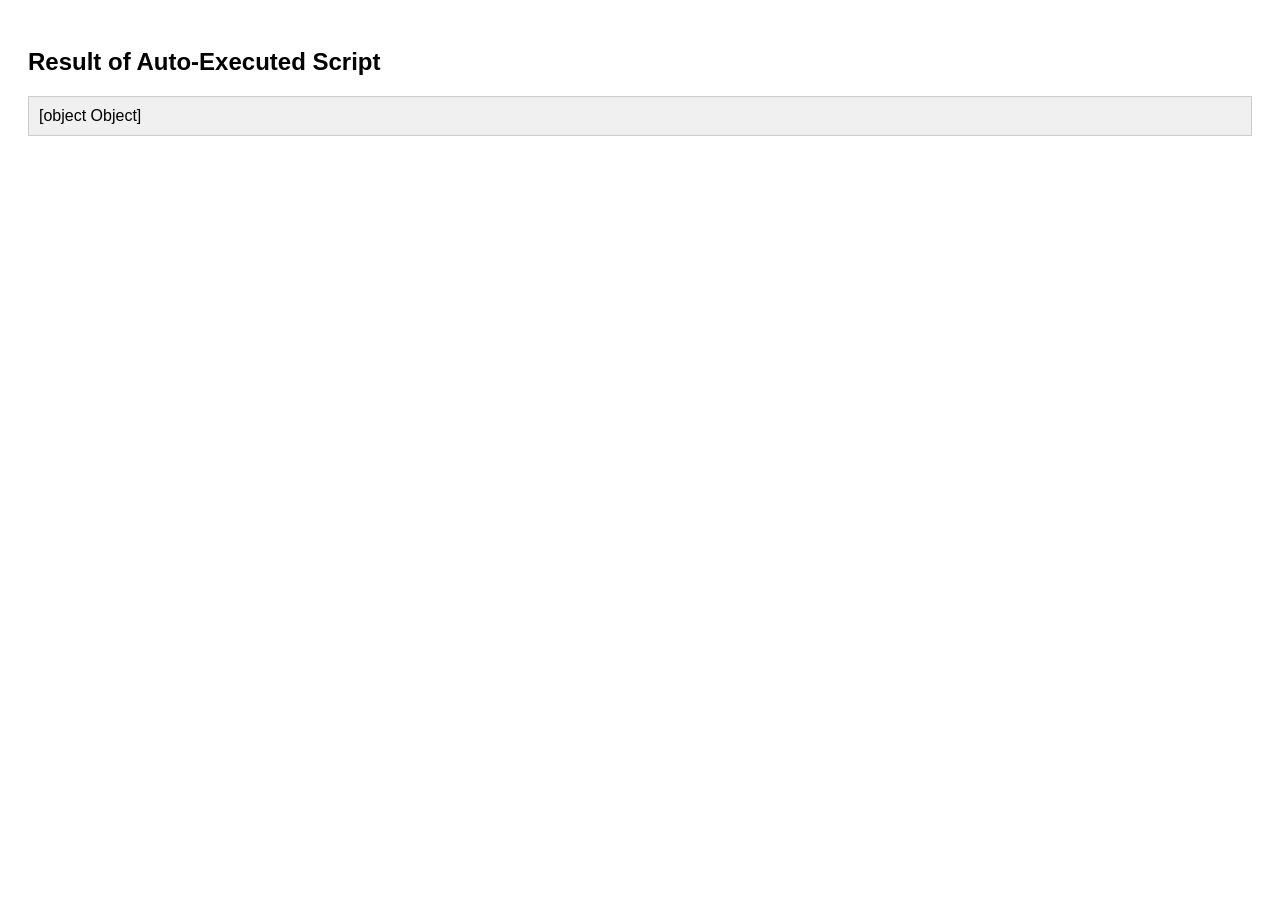
<file: test.html>
<!DOCTYPE html>
<html lang="en">

<head>
    <meta charset="UTF-8">
    <title>Auto Run Script</title>
    <link rel="icon" href="data:,">
    <style>
        body {
            font-family: Arial, sans-serif;
            padding: 20px;
        }

        #result {
            padding: 10px;
            background-color: #f0f0f0;
            border: 1px solid #ccc;
            margin-top: 10px;
        }
    </style>
</head>

<body>

    <h2>Result of Auto-Executed Script</h2>
    <div id="result" style="white-space: pre-wrap;">Loading...</div>

    <script src="js/auth.js"></script>
    <script src="js/api.js"></script>
    <script>
        //document.getElementById('result').textContent = result;
        async function autoRunScript() {

            const result = await apiGetUserDetails(5);
            if (result.ok) {
                const user = result.data;
                document.getElementById('result').textContent = result;

            } else {
                document.getElementById('result').textContent = result;
            }
        }
        window.onload = autoRunScript;

    </script>

</body>

</html>
</file>
<file: css/index.css>
* {
    margin: 0;
    padding: 0;
}

body {
    min-height: 100vh;
    background-image: url('../images/MainImage.jpg');
    background-repeat: no-repeat;
    background-size: cover;
    background-position: center;
    font-family: 'Segoe UI', Tahoma, Geneva, Verdana, sans-serif;
}

/* nav bar*/

#navBar {
    backdrop-filter: blur(2px);
    background-color: white;
    box-shadow: 3px 3px 3px rgba(0, 0, 0, 0.1);
}

nav ul {
    width: 100%;
    list-style: none;
    display: flex;
    justify-content: flex-end;
    align-items: center;
}

nav li {
    height: 50px;
}

nav a {
    height: 100%;
    padding: 0 30px;
    text-decoration: none;
    display: flex;
    align-items: center;
    color: black;

}

nav a:hover {
    background-color: rgb(161, 161, 161);
}

nav li:first-child {
    margin-right: auto;
}

.sideBar {
    position: fixed;
    top: 0;
    right: 0;
    height: 100vh;
    width: 250px;
    z-index: 999;
    /* to make it above everything */
    background-color: rgba(255, 255, 255, 0.432);
    backdrop-filter: blur(10px);
    box-shadow: -10px 0px 10px rgba(0, 0, 0, 0.001);
    display: none;
    flex-direction: column;
    align-items: flex-start;
    justify-content: flex-start;
}

.sideBar li {
    width: 100%;

}

.sideBar a {
    width: 100%;
}

@media(max-width: 800px) {
    .hideOnMobile {
        display: none;
    }
}

svg {
    fill: black;
}

/* end of nav bar   */
</file>
<file: admin/css/style.css>
/* تحسينات عامة وتناسق الألوان */
:root {
    --primary-color: #0056b3;
    --primary-dark: #003d82;
    --secondary-color: #6c757d;
    --success-color: #28a745;
    --danger-color: #dc3545;
    --danger-dark: #c82333;
    --light-color: #f8f9fa;
    --dark-color: #343a40;
    --border-radius: 6px;
    --box-shadow: 0 2px 10px rgba(0, 0, 0, 0.1);
    --transition: all 0.3s ease;
}

body {
    font-family: 'Segoe UI', Tahoma, Geneva, Verdana, sans-serif;
    padding: 0;
    direction: rtl;
    background-color: #f4f4f4;
    color: #333;
    margin: 0;
    line-height: 1.6;
}

.container {
    max-width: 1140px;
    margin: 30px auto;
    background: #fff;
    padding: 25px;
    border-radius: var(--border-radius);
    box-shadow: var(--box-shadow);
}

/* تحسينات العناوين والنصوص */
h1,
h2,
h3,
h4,
h5,
h6 {
    color: var(--primary-color);
    margin-bottom: 20px;
    font-weight: 600;
}

h1 {
    font-size: 2.2rem;
    border-bottom: 2px solid var(--primary-color);
    padding-bottom: 10px;
    margin-bottom: 25px;
}

h2 {
    font-size: 1.8rem;
}

p {
    margin-bottom: 15px;
}

/* تحسين شريط التنقل */
nav {
    background-color: var(--primary-color);
    padding: 0;
    margin-bottom: 30px;
    border-radius: var(--border-radius);
    box-shadow: var(--box-shadow);
}

nav ul {
    list-style: none;
    padding: 0;
    margin: 0;
    display: flex;
    justify-content: center;
}

nav ul li {
    margin: 0;
    position: relative;
}

nav ul li a {
    color: white;
    text-decoration: none;
    font-weight: 500;
    display: block;
    padding: 15px 20px;
    transition: var(--transition);
}

nav ul li a:hover {
    background-color: rgba(255, 255, 255, 0.1);
    text-decoration: none;
}

nav ul li.active a {
    background-color: rgba(255, 255, 255, 0.2);
}

/* تحسينات النماذج */
form {
    margin-bottom: 20px;
}

.form-group {
    margin-bottom: 20px;
}

label {
    display: block;
    margin-bottom: 8px;
    font-weight: 500;
    color: var(--dark-color);
}

input[type="text"],
input[type="email"],
input[type="password"],
input[type="url"],
input[type="tel"],
input[type="number"],
input[type="date"],
select,
textarea {
    width: 100%;
    padding: 12px;
    margin-bottom: 0;
    border: 1px solid #ddd;
    border-radius: var(--border-radius);
    box-sizing: border-box;
    transition: var(--transition);
    font-family: inherit;
    font-size: 16px;
}

input:focus,
select:focus,
textarea:focus {
    outline: none;
    border-color: var(--primary-color);
    box-shadow: 0 0 0 3px rgba(0, 86, 179, 0.1);
}

textarea {
    resize: vertical;
    min-height: 120px;
}

select {
    padding-right: 30px;
    background-image: url("data:image/svg+xml,%3Csvg xmlns='http://www.w3.org/2000/svg' width='12' height='12' viewBox='0 0 24 24' fill='none' stroke='%23333' stroke-width='2' stroke-linecap='round' stroke-linejoin='round'%3E%3Cpolyline points='6 9 12 15 18 9'/%3E%3C/svg%3E");
    background-repeat: no-repeat;
    background-position: left 10px center;
    background-size: 12px;
    -webkit-appearance: none;
    -moz-appearance: none;
    appearance: none;
}

/* تحسينات الأزرار */
.btn,
button {
    background-color: var(--primary-color);
    color: white;
    padding: 12px 20px;
    border: none;
    border-radius: var(--border-radius);
    cursor: pointer;
    font-size: 16px;
    font-weight: 500;
    margin-left: 10px;
    transition: var(--transition);
    display: inline-flex;
    align-items: center;
    justify-content: center;
}

.btn:hover,
button:hover {
    background-color: var(--primary-dark);
    transform: translateY(-1px);
}

.btn:active,
button:active {
    transform: translateY(0);
}

.btn-success {
    background-color: var(--success-color);
}

.btn-success:hover {
    background-color: #218838;
}

.btn-danger,
button.danger {
    background-color: var(--danger-color);
}

.btn-danger:hover,
button.danger:hover {
    background-color: var(--danger-dark);
}

.btn-secondary {
    background-color: var(--secondary-color);
}

.btn-secondary:hover {
    background-color: #5a6268;
}

button:disabled,
.btn:disabled {
    background-color: #cccccc;
    cursor: not-allowed;
    opacity: 0.7;
    transform: none;
}

button i,
.btn i {
    margin-left: 5px;
}

/* تحسينات الرسائل */
#message,
.message,
.alert {
    margin-top: 20px;
    padding: 15px;
    border-radius: var(--border-radius);
    font-size: 15px;
    position: relative;
    border-right: 4px solid;
}

.success {
    background-color: #d4edda;
    color: #155724;
    border-color: var(--success-color);
}

.error {
    background-color: #f8d7da;
    color: #721c24;
    border-color: var(--danger-color);
}

.info {
    background-color: #d1ecf1;
    color: #0c5460;
    border-color: #0c5460;
}

.warning {
    background-color: #fff3cd;
    color: #856404;
    border-color: #856404;
}

/* تحسينات الجداول */
table {
    width: 100%;
    border-collapse: separate;
    border-spacing: 0;
    margin: 25px 0;
    box-shadow: var(--box-shadow);
    border-radius: var(--border-radius);
    overflow: hidden;
}

th,
td {
    border: none;
    border-bottom: 1px solid #eee;
    padding: 15px;
    text-align: right;
}

th {
    background-color: #f8f9fa;
    color: var(--dark-color);
    font-weight: 600;
    text-transform: uppercase;
    font-size: 0.9rem;
    letter-spacing: 0.5px;
}

tr:last-child td {
    border-bottom: none;
}

tr:hover {
    background-color: rgba(0, 86, 179, 0.03);
}

td img {
    max-width: 50px;
    height: 50px;
    border-radius: 50%;
    vertical-align: middle;
    object-fit: cover;
    border: 2px solid #fff;
    box-shadow: 0 2px 5px rgba(0, 0, 0, 0.1);
}

td .actions {
    display: flex;
    gap: 5px;
    justify-content: flex-end;
}

td .actions button {
    padding: 6px 12px;
    font-size: 14px;
    margin: 0;
}

/* تحسين ترقيم الصفحات */
#pagination {
    margin: 30px 0;
    display: flex;
    justify-content: center;
    align-items: center;
    gap: 5px;
}

#pagination button,
.pagination-item {
    margin: 0;
    padding: 8px 15px;
    background-color: #fff;
    color: var(--primary-color);
    border: 1px solid #ddd;
    min-width: 40px;
}

#pagination button.active,
.pagination-item.active {
    background-color: var(--primary-color);
    color: white;
    border-color: var(--primary-color);
}

#pagination button:hover:not(.active),
.pagination-item:hover:not(.active) {
    background-color: #f4f4f4;
}

/* تحسينات التحميل */
.loading {
    text-align: center;
    padding: 30px;
    font-style: italic;
    color: var(--secondary-color);
    display: flex;
    align-items: center;
    justify-content: center;
}

.loading:after {
    content: "";
    width: 20px;
    height: 20px;
    border: 3px solid var(--primary-color);
    border-radius: 50%;
    border-left-color: transparent;
    margin-right: 10px;
    animation: spin 1s linear infinite;
}

@keyframes spin {
    0% {
        transform: rotate(0deg);
    }

    100% {
        transform: rotate(360deg);
    }
}

/* تخطيط شبكي بسيط */
.row {
    display: flex;
    flex-wrap: wrap;
    margin: 0 -15px;
}

.col {
    flex: 1;
    padding: 0 15px;
}

.col-2 {
    flex: 0 0 50%;
    max-width: 50%;
    padding: 0 15px;
}

.col-3 {
    flex: 0 0 33.333333%;
    max-width: 33.333333%;
    padding: 0 15px;
}

.col-4 {
    flex: 0 0 25%;
    max-width: 25%;
    padding: 0 15px;
}

/* بطاقات */
.card {
    background-color: #fff;
    border-radius: var(--border-radius);
    box-shadow: var(--box-shadow);
    margin-bottom: 20px;
    overflow: hidden;
}

.card-header {
    padding: 15px 20px;
    background-color: #f8f9fa;
    border-bottom: 1px solid #eee;
    font-weight: 600;
}

.card-body {
    padding: 20px;
}

.card-footer {
    padding: 15px 20px;
    background-color: #f8f9fa;
    border-top: 1px solid #eee;
}

/* تصميم متجاوب */
@media (max-width: 992px) {
    .container {
        padding: 20px;
        margin: 20px;
        width: auto;
    }

    .col-2,
    .col-3,
    .col-4 {
        flex: 0 0 50%;
        max-width: 50%;
    }
}

@media (max-width: 768px) {
    .container {
        margin: 15px;
        padding: 15px;
    }

    nav ul {
        flex-direction: column;
    }

    nav ul li {
        margin: 0;
        border-bottom: 1px solid rgba(255, 255, 255, 0.1);
    }

    nav ul li:last-child {
        border-bottom: none;
    }

    .col,
    .col-2,
    .col-3,
    .col-4 {
        flex: 0 0 100%;
        max-width: 100%;
    }

    h1 {
        font-size: 1.8rem;
    }

    table {
        display: block;
        overflow-x: auto;
    }
}

/* إضافات تحسين تجربة المستخدم */
.badge {
    display: inline-block;
    padding: 3px 8px;
    font-size: 12px;
    font-weight: 600;
    border-radius: 20px;
    margin-right: 5px;
}

.badge-primary {
    background-color: var(--primary-color);
    color: white;
}

.badge-success {
    background-color: var(--success-color);
    color: white;
}

.badge-danger {
    background-color: var(--danger-color);
    color: white;
}

/* تنسيق الروابط */
a {
    color: var(--primary-color);
    text-decoration: none;
    transition: var(--transition);
}

a:hover {
    color: var(--primary-dark);
    text-decoration: underline;
}

/* مربعات الاختيار وأزرار الراديو */
.checkbox-group,
.radio-group {
    margin-bottom: 15px;
}

.checkbox-label,
.radio-label {
    display: inline-flex;
    align-items: center;
    cursor: pointer;
    margin-left: 15px;
}

input[type="checkbox"],
input[type="radio"] {
    margin-left: 5px;
    width: 18px;
    height: 18px;
    cursor: pointer;
}

/* تنسيق النص المقتبس */
blockquote {
    background-color: #f9f9f9;
    border-right: 4px solid var(--primary-color);
    margin: 20px 0;
    padding: 15px;
    font-style: italic;
    color: #555;
}

/* فاصل أفقي */
hr {
    border: 0;
    height: 1px;
    background-color: #eee;
    margin: 30px 0;
}

/* تأثيرات زر إضافية */
.btn-outline {
    background-color: transparent;
    border: 2px solid var(--primary-color);
    color: var(--primary-color);
}

.btn-outline:hover {
    background-color: var(--primary-color);
    color: white;
}

/* شريط تقدم */
.progress {
    height: 10px;
    background-color: #e9ecef;
    border-radius: 5px;
    overflow: hidden;
    margin: 10px 0;
}

.progress-bar {
    height: 100%;
    background-color: var(--primary-color);
    border-radius: 5px;
}

/* تحسين عرض الصور */
.img-fluid {
    max-width: 100%;
    height: auto;
    border-radius: var(--border-radius);
}

.img-thumbnail {
    padding: 5px;
    background-color: #fff;
    border: 1px solid #ddd;
    border-radius: var(--border-radius);
    max-width: 100%;
    height: auto;
}

/* نمط الإشعارات */
.notification {
    position: fixed;
    top: 20px;
    left: 20px;
    background-color: #333;
    color: white;
    padding: 15px 20px;
    border-radius: var(--border-radius);
    box-shadow: var(--box-shadow);
    z-index: 1000;
    opacity: 0;
    transform: translateY(-20px);
    transition: var(--transition);
}

.notification.show {
    opacity: 1;
    transform: translateY(0);
}
</file>
<file: css/style.css>
/* تحسينات عامة وتناسق الألوان */
:root {
    --primary-color: #0056b3;
    --primary-dark: #003d82;
    --secondary-color: #6c757d;
    --success-color: #28a745;
    --danger-color: #dc3545;
    --danger-dark: #c82333;
    --light-color: #f8f9fa;
    --dark-color: #343a40;
    --border-radius: 6px;
    --box-shadow: 0 2px 10px rgba(0, 0, 0, 0.1);
    --transition: all 0.3s ease;
}

body {
    font-family: 'Segoe UI', Tahoma, Geneva, Verdana, sans-serif;
    padding: 0;
    direction: rtl;
    background-color: #f4f4f4;
    color: #333;
    margin: 0;
    line-height: 1.6;
}

.container {
    max-width: 1140px;
    margin: 30px auto;
    background: #fff;
    padding: 25px;
    border-radius: var(--border-radius);
    box-shadow: var(--box-shadow);
}

/* تحسينات العناوين والنصوص */
h1,
h2,
h3,
h4,
h5,
h6 {
    color: var(--primary-color);
    margin-bottom: 20px;
    font-weight: 600;
}

h1 {
    font-size: 2.2rem;
    border-bottom: 2px solid var(--primary-color);
    padding-bottom: 10px;
    margin-bottom: 25px;
}

h2 {
    font-size: 1.8rem;
}

p {
    margin-bottom: 15px;
}

/* تحسين شريط التنقل */
nav {
    background-color: var(--primary-color);
    padding: 0;
    margin-bottom: 30px;
    border-radius: var(--border-radius);
    box-shadow: var(--box-shadow);
}

nav ul {
    list-style: none;
    padding: 0;
    margin: 0;
    display: flex;
    justify-content: center;
}

nav ul li {
    margin: 0;
    position: relative;
}

nav ul li a {
    color: white;
    text-decoration: none;
    font-weight: 500;
    display: block;
    padding: 15px 20px;
    transition: var(--transition);
}

nav ul li a:hover {
    background-color: rgba(255, 255, 255, 0.1);
    text-decoration: none;
}

nav ul li.active a {
    background-color: rgba(255, 255, 255, 0.2);
}

/* تحسينات النماذج */
form {
    margin-bottom: 20px;
}

.form-group {
    margin-bottom: 20px;
}

label {
    display: block;
    margin-bottom: 8px;
    font-weight: 500;
    color: var(--dark-color);
}

input[type="text"],
input[type="email"],
input[type="password"],
input[type="url"],
input[type="tel"],
input[type="number"],
input[type="date"],
select,
textarea {
    width: 100%;
    padding: 12px;
    margin-bottom: 0;
    border: 1px solid #ddd;
    border-radius: var(--border-radius);
    box-sizing: border-box;
    transition: var(--transition);
    font-family: inherit;
    font-size: 16px;
}

input:focus,
select:focus,
textarea:focus {
    outline: none;
    border-color: var(--primary-color);
    box-shadow: 0 0 0 3px rgba(0, 86, 179, 0.1);
}

textarea {
    resize: vertical;
    min-height: 120px;
}

select {
    padding-right: 30px;
    background-image: url("data:image/svg+xml,%3Csvg xmlns='http://www.w3.org/2000/svg' width='12' height='12' viewBox='0 0 24 24' fill='none' stroke='%23333' stroke-width='2' stroke-linecap='round' stroke-linejoin='round'%3E%3Cpolyline points='6 9 12 15 18 9'/%3E%3C/svg%3E");
    background-repeat: no-repeat;
    background-position: left 10px center;
    background-size: 12px;
    -webkit-appearance: none;
    -moz-appearance: none;
    appearance: none;
}

/* تحسينات الأزرار */
.btn,
button {
    background-color: var(--primary-color);
    color: white;
    padding: 12px 20px;
    border: none;
    border-radius: var(--border-radius);
    cursor: pointer;
    font-size: 16px;
    font-weight: 500;
    margin-left: 10px;
    transition: var(--transition);
    display: inline-flex;
    align-items: center;
    justify-content: center;
}

.btn:hover,
button:hover {
    background-color: var(--primary-dark);
    transform: translateY(-1px);
}

.btn:active,
button:active {
    transform: translateY(0);
}

.btn-success {
    background-color: var(--success-color);
}

.btn-success:hover {
    background-color: #218838;
}

.btn-danger,
button.danger {
    background-color: var(--danger-color);
}

.btn-danger:hover,
button.danger:hover {
    background-color: var(--danger-dark);
}

.btn-secondary {
    background-color: var(--secondary-color);
}

.btn-secondary:hover {
    background-color: #5a6268;
}

button:disabled,
.btn:disabled {
    background-color: #cccccc;
    cursor: not-allowed;
    opacity: 0.7;
    transform: none;
}

button i,
.btn i {
    margin-left: 5px;
}

/* تحسينات الرسائل */
#message,
.message,
.alert {
    margin-top: 20px;
    padding: 15px;
    border-radius: var(--border-radius);
    font-size: 15px;
    position: relative;
    border-right: 4px solid;
}

.success {
    background-color: #d4edda;
    color: #155724;
    border-color: var(--success-color);
}

.error {
    background-color: #f8d7da;
    color: #721c24;
    border-color: var(--danger-color);
}

.info {
    background-color: #d1ecf1;
    color: #0c5460;
    border-color: #0c5460;
}

.warning {
    background-color: #fff3cd;
    color: #856404;
    border-color: #856404;
}

/* تحسينات الجداول */
table {
    width: 100%;
    border-collapse: separate;
    border-spacing: 0;
    margin: 25px 0;
    box-shadow: var(--box-shadow);
    border-radius: var(--border-radius);
    overflow: hidden;
}

th,
td {
    border: none;
    border-bottom: 1px solid #eee;
    padding: 15px;
    text-align: right;
}

th {
    background-color: #f8f9fa;
    color: var(--dark-color);
    font-weight: 600;
    text-transform: uppercase;
    font-size: 0.9rem;
    letter-spacing: 0.5px;
}

tr:last-child td {
    border-bottom: none;
}

tr:hover {
    background-color: rgba(0, 86, 179, 0.03);
}

td img {
    max-width: 50px;
    height: 50px;
    border-radius: 50%;
    vertical-align: middle;
    object-fit: cover;
    border: 2px solid #fff;
    box-shadow: 0 2px 5px rgba(0, 0, 0, 0.1);
}

td .actions {
    display: flex;
    gap: 5px;
    justify-content: flex-end;
}

td .actions button {
    padding: 6px 12px;
    font-size: 14px;
    margin: 0;
}

/* تحسين ترقيم الصفحات */
#pagination {
    margin: 30px 0;
    display: flex;
    justify-content: center;
    align-items: center;
    gap: 5px;
}

#pagination button,
.pagination-item {
    margin: 0;
    padding: 8px 15px;
    background-color: #fff;
    color: var(--primary-color);
    border: 1px solid #ddd;
    min-width: 40px;
}

#pagination button.active,
.pagination-item.active {
    background-color: var(--primary-color);
    color: white;
    border-color: var(--primary-color);
}

#pagination button:hover:not(.active),
.pagination-item:hover:not(.active) {
    background-color: #f4f4f4;
}

/* تحسينات التحميل */
.loading {
    text-align: center;
    padding: 30px;
    font-style: italic;
    color: var(--secondary-color);
    display: flex;
    align-items: center;
    justify-content: center;
}

.loading:after {
    content: "";
    width: 20px;
    height: 20px;
    border: 3px solid var(--primary-color);
    border-radius: 50%;
    border-left-color: transparent;
    margin-right: 10px;
    animation: spin 1s linear infinite;
}

@keyframes spin {
    0% {
        transform: rotate(0deg);
    }

    100% {
        transform: rotate(360deg);
    }
}

/* تخطيط شبكي بسيط */
.row {
    display: flex;
    flex-wrap: wrap;
    margin: 0 -15px;
}

.col {
    flex: 1;
    padding: 0 15px;
}

.col-2 {
    flex: 0 0 50%;
    max-width: 50%;
    padding: 0 15px;
}

.col-3 {
    flex: 0 0 33.333333%;
    max-width: 33.333333%;
    padding: 0 15px;
}

.col-4 {
    flex: 0 0 25%;
    max-width: 25%;
    padding: 0 15px;
}

/* بطاقات */
.card {
    background-color: #fff;
    border-radius: var(--border-radius);
    box-shadow: var(--box-shadow);
    margin-bottom: 20px;
    overflow: hidden;
}

.card-header {
    padding: 15px 20px;
    background-color: #f8f9fa;
    border-bottom: 1px solid #eee;
    font-weight: 600;
}

.card-body {
    padding: 20px;
}

.card-footer {
    padding: 15px 20px;
    background-color: #f8f9fa;
    border-top: 1px solid #eee;
}

/* تصميم متجاوب */
@media (max-width: 992px) {
    .container {
        padding: 20px;
        margin: 20px;
        width: auto;
    }

    .col-2,
    .col-3,
    .col-4 {
        flex: 0 0 50%;
        max-width: 50%;
    }
}

@media (max-width: 768px) {
    .container {
        margin: 15px;
        padding: 15px;
    }

    nav ul {
        flex-direction: column;
    }

    nav ul li {
        margin: 0;
        border-bottom: 1px solid rgba(255, 255, 255, 0.1);
    }

    nav ul li:last-child {
        border-bottom: none;
    }

    .col,
    .col-2,
    .col-3,
    .col-4 {
        flex: 0 0 100%;
        max-width: 100%;
    }

    h1 {
        font-size: 1.8rem;
    }

    table {
        display: block;
        overflow-x: auto;
    }
}

/* إضافات تحسين تجربة المستخدم */
.badge {
    display: inline-block;
    padding: 3px 8px;
    font-size: 12px;
    font-weight: 600;
    border-radius: 20px;
    margin-right: 5px;
}

.badge-primary {
    background-color: var(--primary-color);
    color: white;
}

.badge-success {
    background-color: var(--success-color);
    color: white;
}

.badge-danger {
    background-color: var(--danger-color);
    color: white;
}

/* تنسيق الروابط */
a {
    color: var(--primary-color);
    text-decoration: none;
    transition: var(--transition);
}

a:hover {
    color: var(--primary-dark);
    text-decoration: underline;
}

/* مربعات الاختيار وأزرار الراديو */
.checkbox-group,
.radio-group {
    margin-bottom: 15px;
}

.checkbox-label,
.radio-label {
    display: inline-flex;
    align-items: center;
    cursor: pointer;
    margin-left: 15px;
}

input[type="checkbox"],
input[type="radio"] {
    margin-left: 5px;
    width: 18px;
    height: 18px;
    cursor: pointer;
}

/* تنسيق النص المقتبس */
blockquote {
    background-color: #f9f9f9;
    border-right: 4px solid var(--primary-color);
    margin: 20px 0;
    padding: 15px;
    font-style: italic;
    color: #555;
}

/* فاصل أفقي */
hr {
    border: 0;
    height: 1px;
    background-color: #eee;
    margin: 30px 0;
}

/* تأثيرات زر إضافية */
.btn-outline {
    background-color: transparent;
    border: 2px solid var(--primary-color);
    color: var(--primary-color);
}

.btn-outline:hover {
    background-color: var(--primary-color);
    color: white;
}

/* شريط تقدم */
.progress {
    height: 10px;
    background-color: #e9ecef;
    border-radius: 5px;
    overflow: hidden;
    margin: 10px 0;
}

.progress-bar {
    height: 100%;
    background-color: var(--primary-color);
    border-radius: 5px;
}

/* تحسين عرض الصور */
.img-fluid {
    max-width: 100%;
    height: auto;
    border-radius: var(--border-radius);
}

.img-thumbnail {
    padding: 5px;
    background-color: #fff;
    border: 1px solid #ddd;
    border-radius: var(--border-radius);
    max-width: 100%;
    height: auto;
}

/* نمط الإشعارات */
.notification {
    position: fixed;
    top: 20px;
    left: 20px;
    background-color: #333;
    color: white;
    padding: 15px 20px;
    border-radius: var(--border-radius);
    box-shadow: var(--box-shadow);
    z-index: 1000;
    opacity: 0;
    transform: translateY(-20px);
    transition: var(--transition);
}

.notification.show {
    opacity: 1;
    transform: translateY(0);
}
</file>
<file: css/login.css>
@import url('https://fonts.googleapis.com/css2?family=Poppins:ital,wght@0,100;0,200;0,300;0,400;0,500;0,600;0,700;0,800;0,900;1,100;1,200;1,300;1,400;1,500;1,600;1,700;1,800;1,900&display=swap');
:root{
  --accent-color: #8fb957;
  --base-color: white;
  --text-color: #1c1a27;
  --input-color: #F3F0FF;
}
*{
  margin: 0;
  padding: 0;
}
html{
  font-family: Poppins, Segoe UI, sans-serif;
  font-size: 12pt;
  color: var(--text-color);
  text-align: center;
}
body{
  min-height: 100vh;
  background-image: url('../images/login.jpg');
  background-size: cover;
  background-position: right;
  overflow: hidden;
}
.wrapper{
  box-sizing: border-box;
  background-color: var(--base-color);
  height: 100vh;
  width: max(40%, 600px);
  padding: 10px;
  border-radius: 0 20px 20px 0;
  display: flex;
  flex-direction: column;
  align-items: center;
  justify-content: center;
}
h1{
  font-size: 3rem;
  font-weight: 900;
  text-transform: uppercase;
}
form{
  width: min(400px, 100%);
  margin-top: 20px;
  margin-bottom: 50px;
  display: flex;
  flex-direction: column;
  align-items: center;
  gap: 10px;
}
form > div{
  width: 100%;
  display: flex;
  justify-content: center;
}
form label{
  flex-shrink: 0;
  height: 50px;
  width: 50px;
  background-color: var(--accent-color);
  fill: var(--base-color);
  color: var(--base-color);
  border-radius: 10px 0 0 10px;
  display: flex;
  justify-content: center;
  align-items: center;
  font-size: 1.5rem;
  font-weight: 500;
}
form input{
  box-sizing: border-box;
  flex-grow: 1;
  min-width: 0;
  height: 50px;
  padding: 1em;
  font: inherit;
  border-radius: 0 10px 10px 0;
  border: 2px solid var(--input-color);
  border-left: none;
  background-color: var(--input-color);
  transition: 150ms ease;
}
form input:hover{
  border-color: var(--accent-color);
}
form input:focus{
  outline: none;
  border-color: var(--text-color);
}
div:has(input:focus) > label{
  background-color: var(--text-color);
}
form input::placeholder{
  color: var(--text-color);
}
form button{
  margin-top: 10px;
  border: none;
  border-radius: 1000px;
  padding: .85em 4em;
  background-color: var(--accent-color);
  color: var(--base-color);
  font: inherit;
  font-weight: 600;
  text-transform: uppercase;
  cursor: pointer;
  transition: 150ms ease;
}
form button:hover{
  background-color: var(--text-color);
}
form button:focus{
  outline: none;
  background-color: var(--text-color);
}
a{
  text-decoration: none;
  color: var(--accent-color);
}
a:hover{
  text-decoration: underline;
}
@media(max-width: 1100px){
  .wrapper{
    width: min(600px, 100%);
    border-radius: 0;
  }
}
form div.incorrect label{
  background-color: #f06272;
}
form div.incorrect input{
  border-color: #f06272;
}
#error-message{
  color:#f06272;
}
</file>
